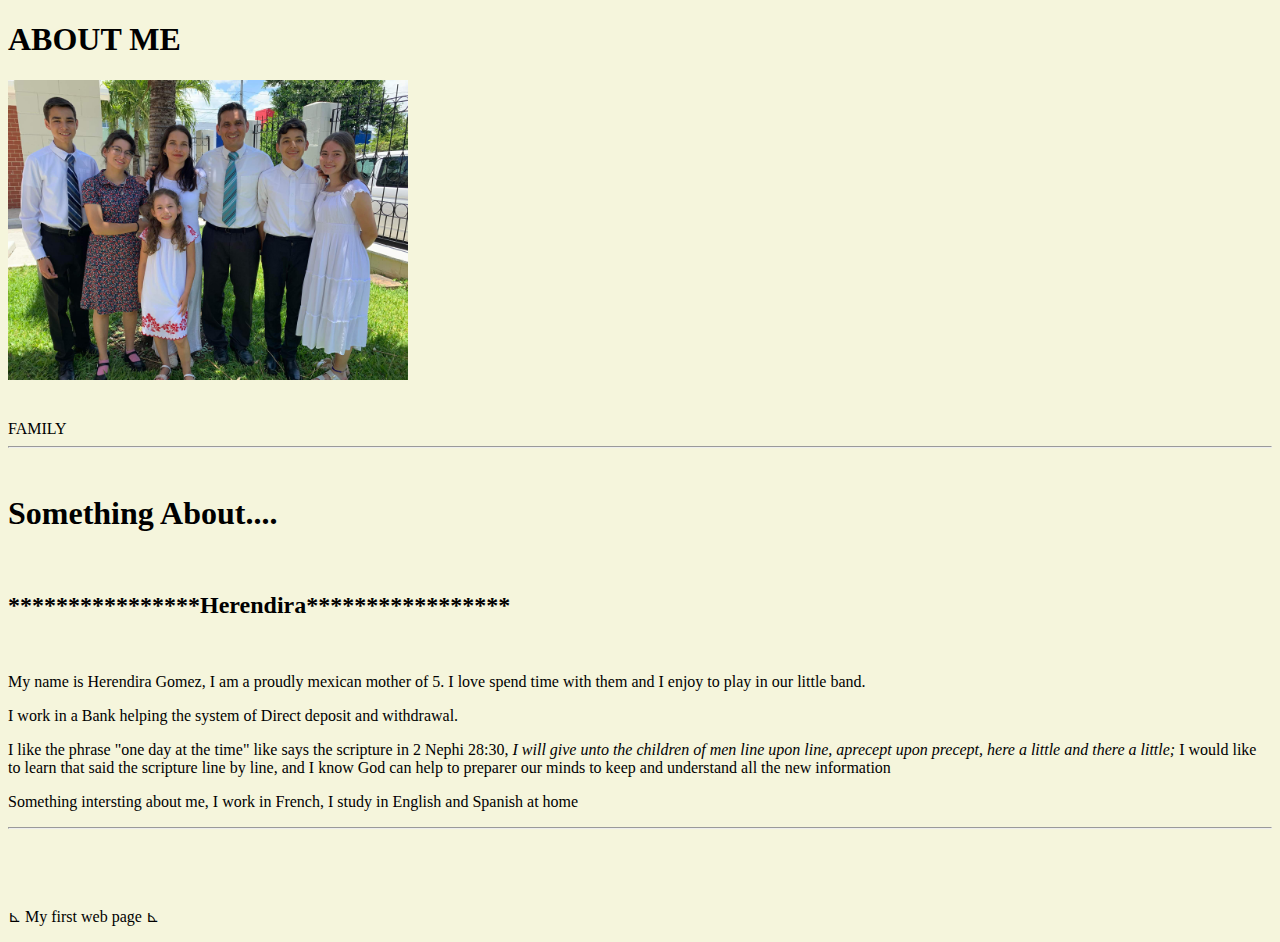
<file: aboutme/index.html>
<!DOCTYPE html>
<html lang="en">



    <head>
        <title>About Me</title>
        <h1>ABOUT ME</h1>
    </head>

    <main>
        <img 
        src="images/family1.jpeg" width="400" height="300"alt=FAMILY
        />
    </main>

    <br/><br/>

    <h> FAMILY</h>
    <hr/>
    <br/>
    

    <body bgcolor="beige">
      <h1> Something About....</h1>
      <br/>
      <h2> ****************Herendira*****************</h2>
    

      <br/>
      <p> My name is Herendira Gomez, I am a proudly mexican mother of 5. I love spend time with them and I enjoy to play in our little band. </p>
      <p> I work in a Bank helping the system of Direct deposit and withdrawal.</p>
      <p> I like the phrase "one day at the time" like says the scripture in 2 Nephi 28:30, <i>I will give unto the children of men line upon line, 
          aprecept upon precept, here a little and there a little; </i> I would like to learn that said the scripture line by line, and I know God 
          can help to preparer our minds to keep and understand all the new information</p>
      <p> Something intersting about me, I work in French, I study in English and Spanish at home</p>
      
    </body>
    <hr/>
    <br/>
    <br/>
    <br/>

   <footer>
    <p> &#8894; My first web page &#8894;</p>
   </footer>

</html>
</file>
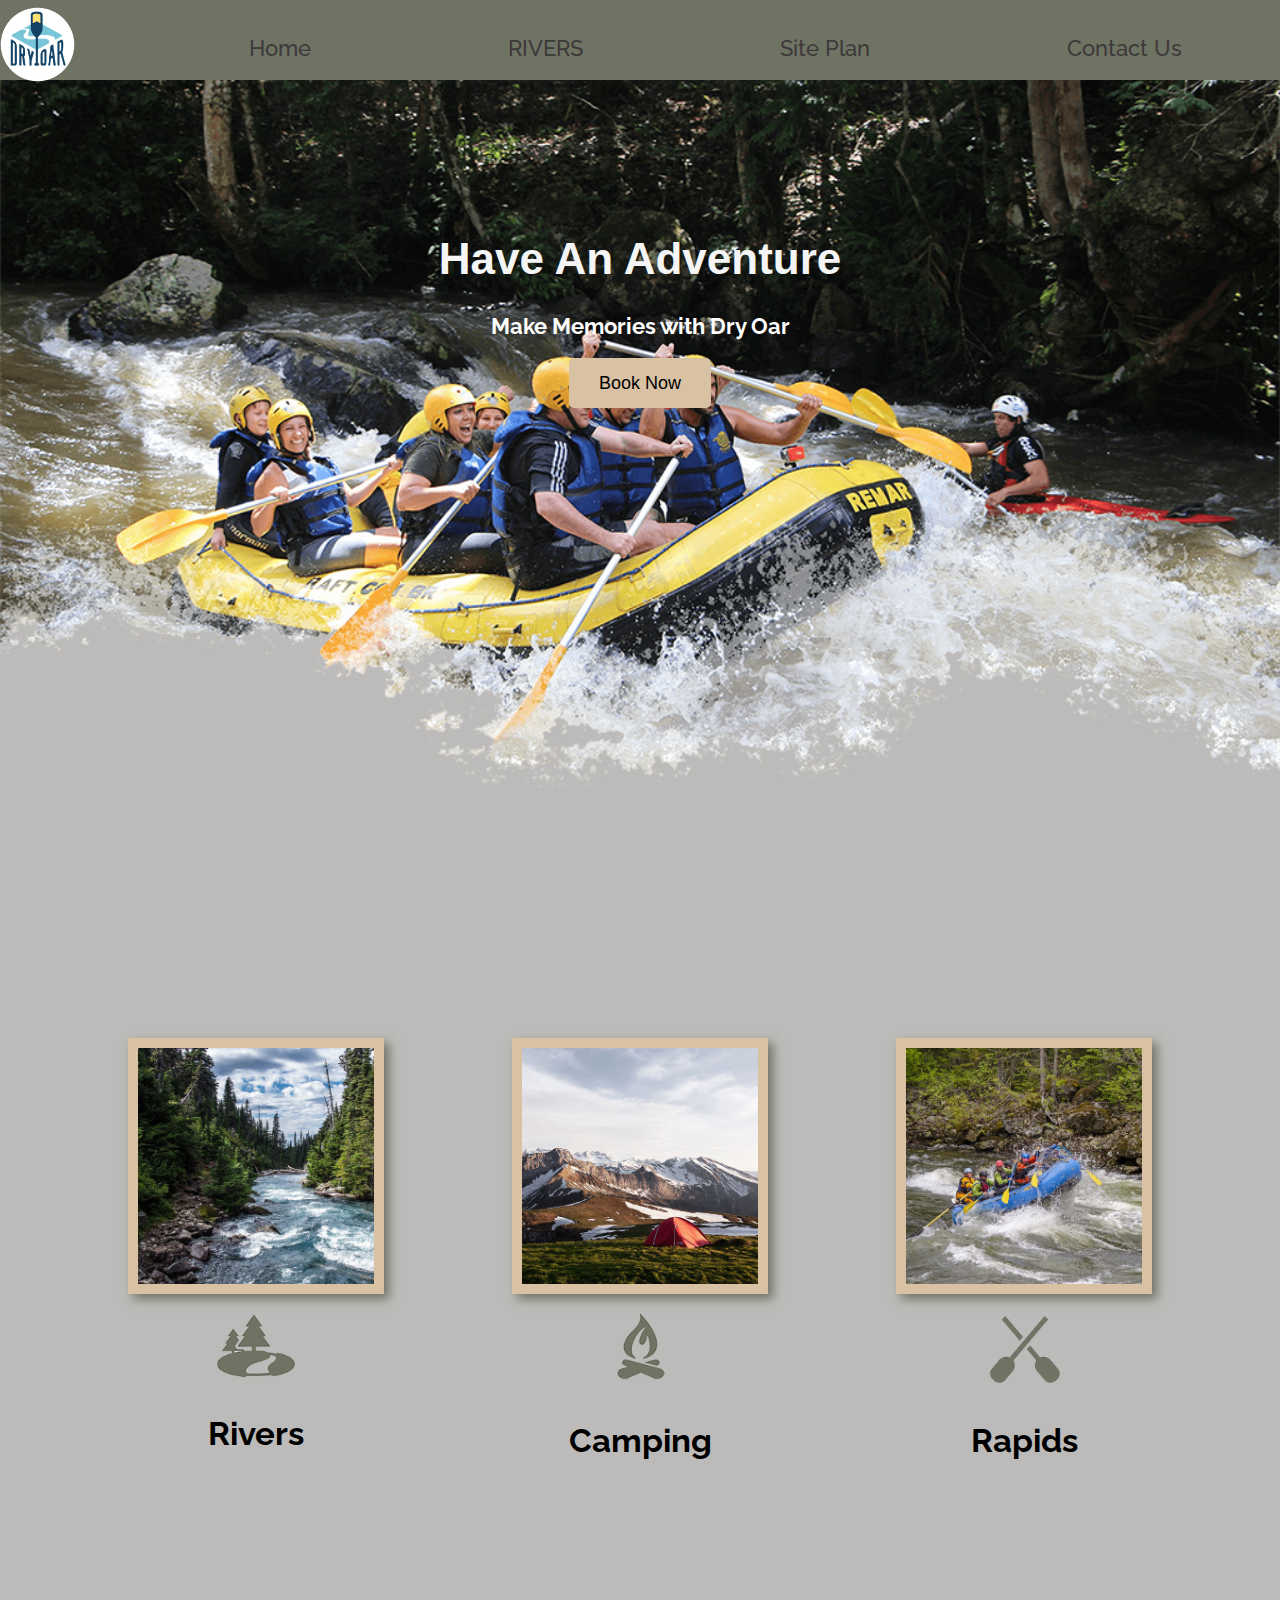
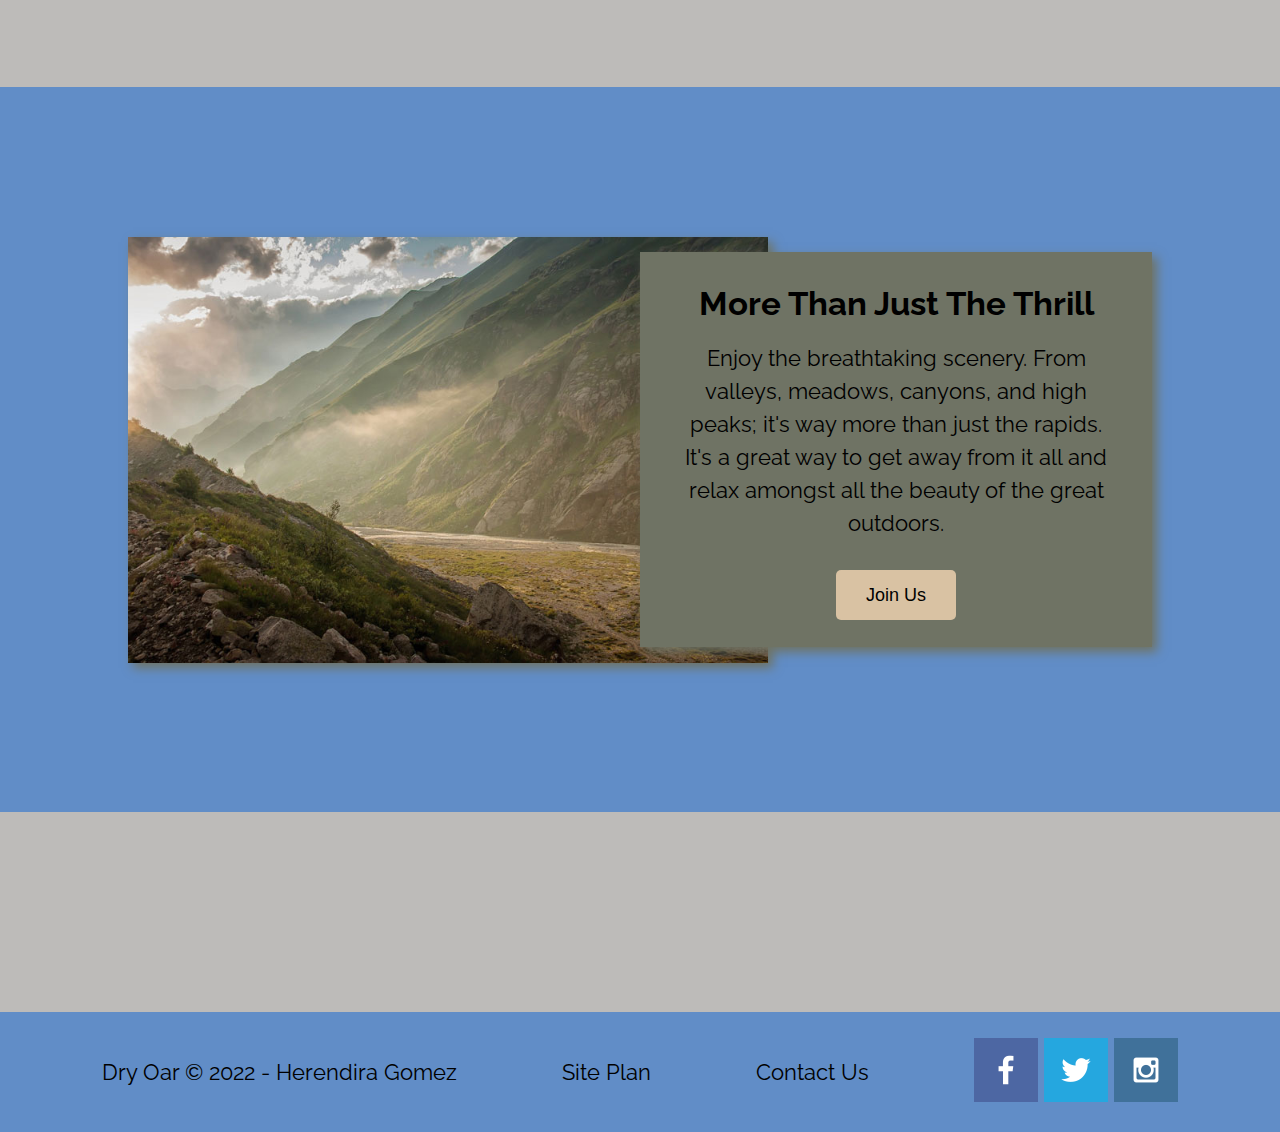
<file: wwr/index.html>
<!DOCTYPE html>
<html lang="en">
<head>
    <meta charset="UTF-8">
    <meta http-equiv="X-UA-Compatible" content="IE=edge">
    <meta name="viewport" content="width=device-width, initial-scale=1.0">
    <title>"Whitewater Rafting Vacations | Dry Oar Boating | Home"</title>
    <link rel="stylesheet" href="style.css">
</head>

  <body>
    
    <div id="content">
    <header>
      <a id="logo_link" href="index.html"><br><br>
        <img class="logo" src="images/logo.png" alt="Dry Oar Logo"><br><br>
        </a>
      <nav>
        <a href="index.html" target="_blank">Home</a>
        <a href="page2.html" target="_blank">RIVERS</a>
        <a href="site-plan-rafting.html" target="_blank">Site Plan</a>
        <a href="contactus.html" target="blank">Contact Us</a>
       </nav>
    </header>
        <div id="hero">
         <div id="hero-box">
            <img id="hero-img" src="images/hero.png" alt="People enjoing white water rafting">
            </div>
         <section id="hero-msg">
            <h1 class="home-title">Have An Adventure</h1>
            <h4>Make Memories with Dry Oar </h4>
            <div class='button-box'>
              <a class='book' href="rates.html">Book Now</a>
            </div>
          </section>
    </div>
    <main class="home-grid">
        <section class="rivers-card">
            <img class="card-img" src="images/rivers.jpg" alt="river in forest">
            <img class="icon" src="images/river_icon.png" alt="river icon">
            <h2>Rivers</h2>
        </section>
        <section class="camping-card">
            <img class="card-img" src="images/camping.jpg" alt="tent in mountains">
            <img class="icon" src="images/fire_icon.png" alt="fire icon">
            <h2>Camping</h2>
        </section>
        <section class="rapids-card">
            <img class="card-img" src="images/rapids.jpg" alt="rafting boat">
            <img class="icon" src="images/oars.png" alt="oars icon">
            <h2>Rapids</h2>
        </section>
        <div id="background"></div> 
        <img class="mountains" src="images/mountains.jpg" alt="Misty mountains">
        <section class="msg">
           <h2>More Than Just The Thrill</h2>
           <p>Enjoy the breathtaking scenery. From valleys, meadows, canyons, and high peaks; it's way more than just the rapids. It's a great way to get away from it all and relax amongst all the beauty of the great outdoors. </p>
           <a class='join' href="rivers.html" target="_blank">Join Us</a>
        </section>

    </main>
    
           
        
            <footer>
                <p>Dry Oar &copy; 2022 - Herendira Gomez</p>
                <p><a href="site-plan-rafting.html" target="_blank">Site Plan</a></p>
                <p><a href="contactus.html" target="_blank">Contact Us</a></p>
                <div class="social">
                    <a href="https://facebook.com" target="_blank">
                        <img src="images/facebook.png" alt="fb icon">
                    </a>
                    <a href="https://twitter.com" target="_blank">
                        <img src="images/twitter.png" alt="twitter icon">
                    </a>
                    <a href="https://instagram.com" target="_blank">
                        <img src="images/instagram.png" alt="instagram icon">
                    </a>
                </div>
            </footer>
    </div>  
</body>

    
   
    

</html>
</file>
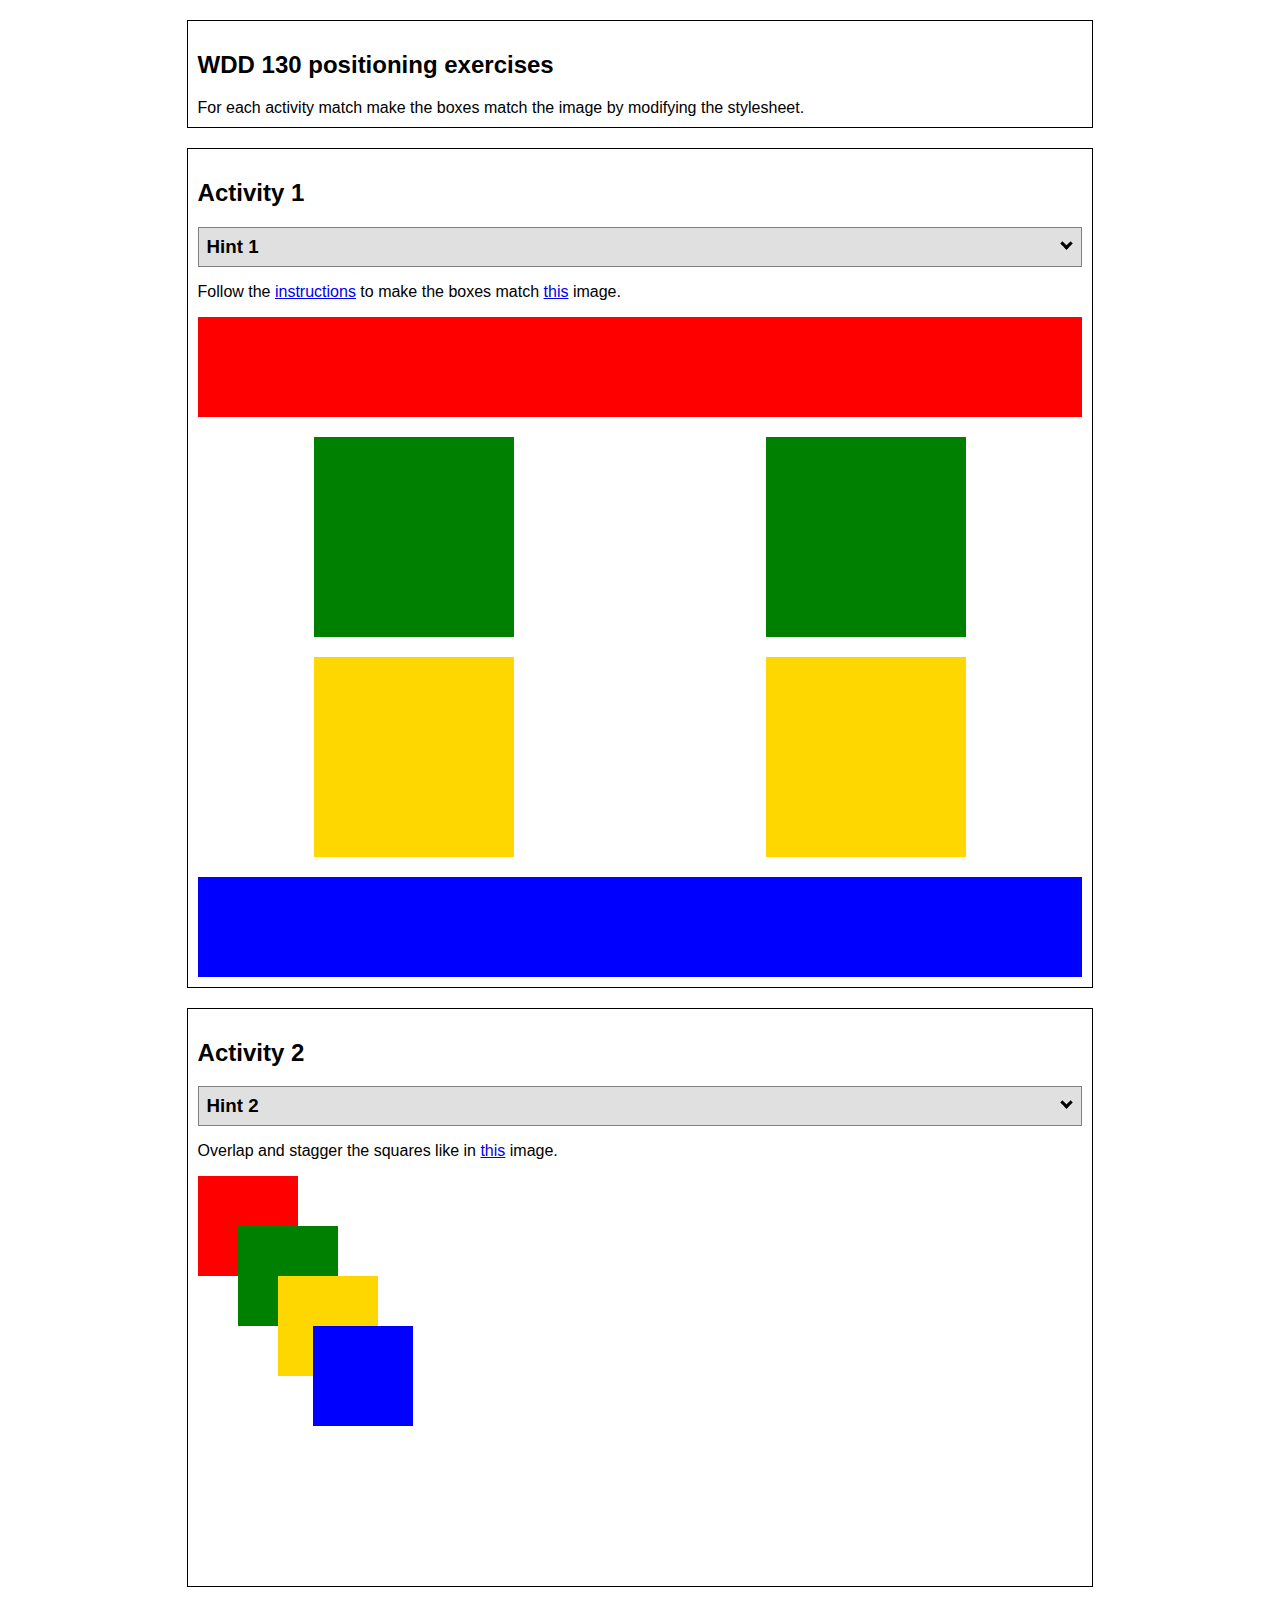
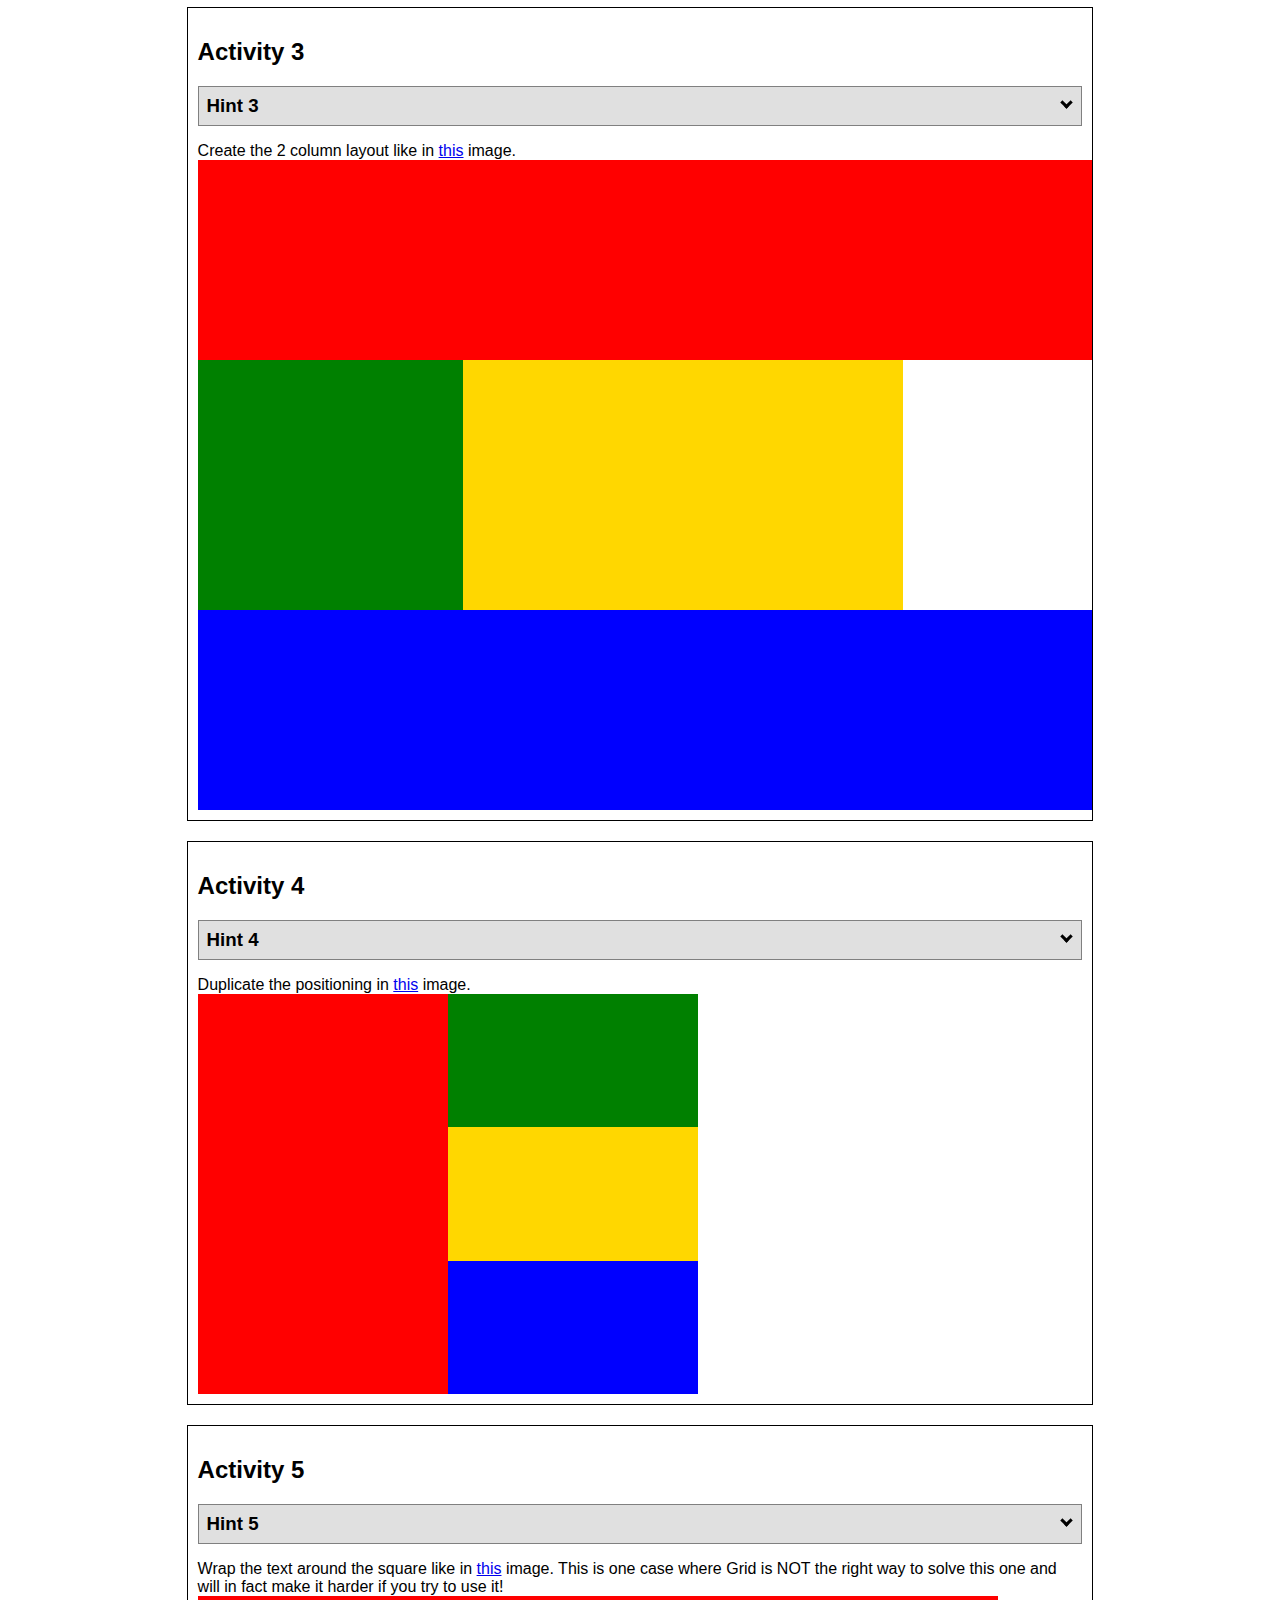
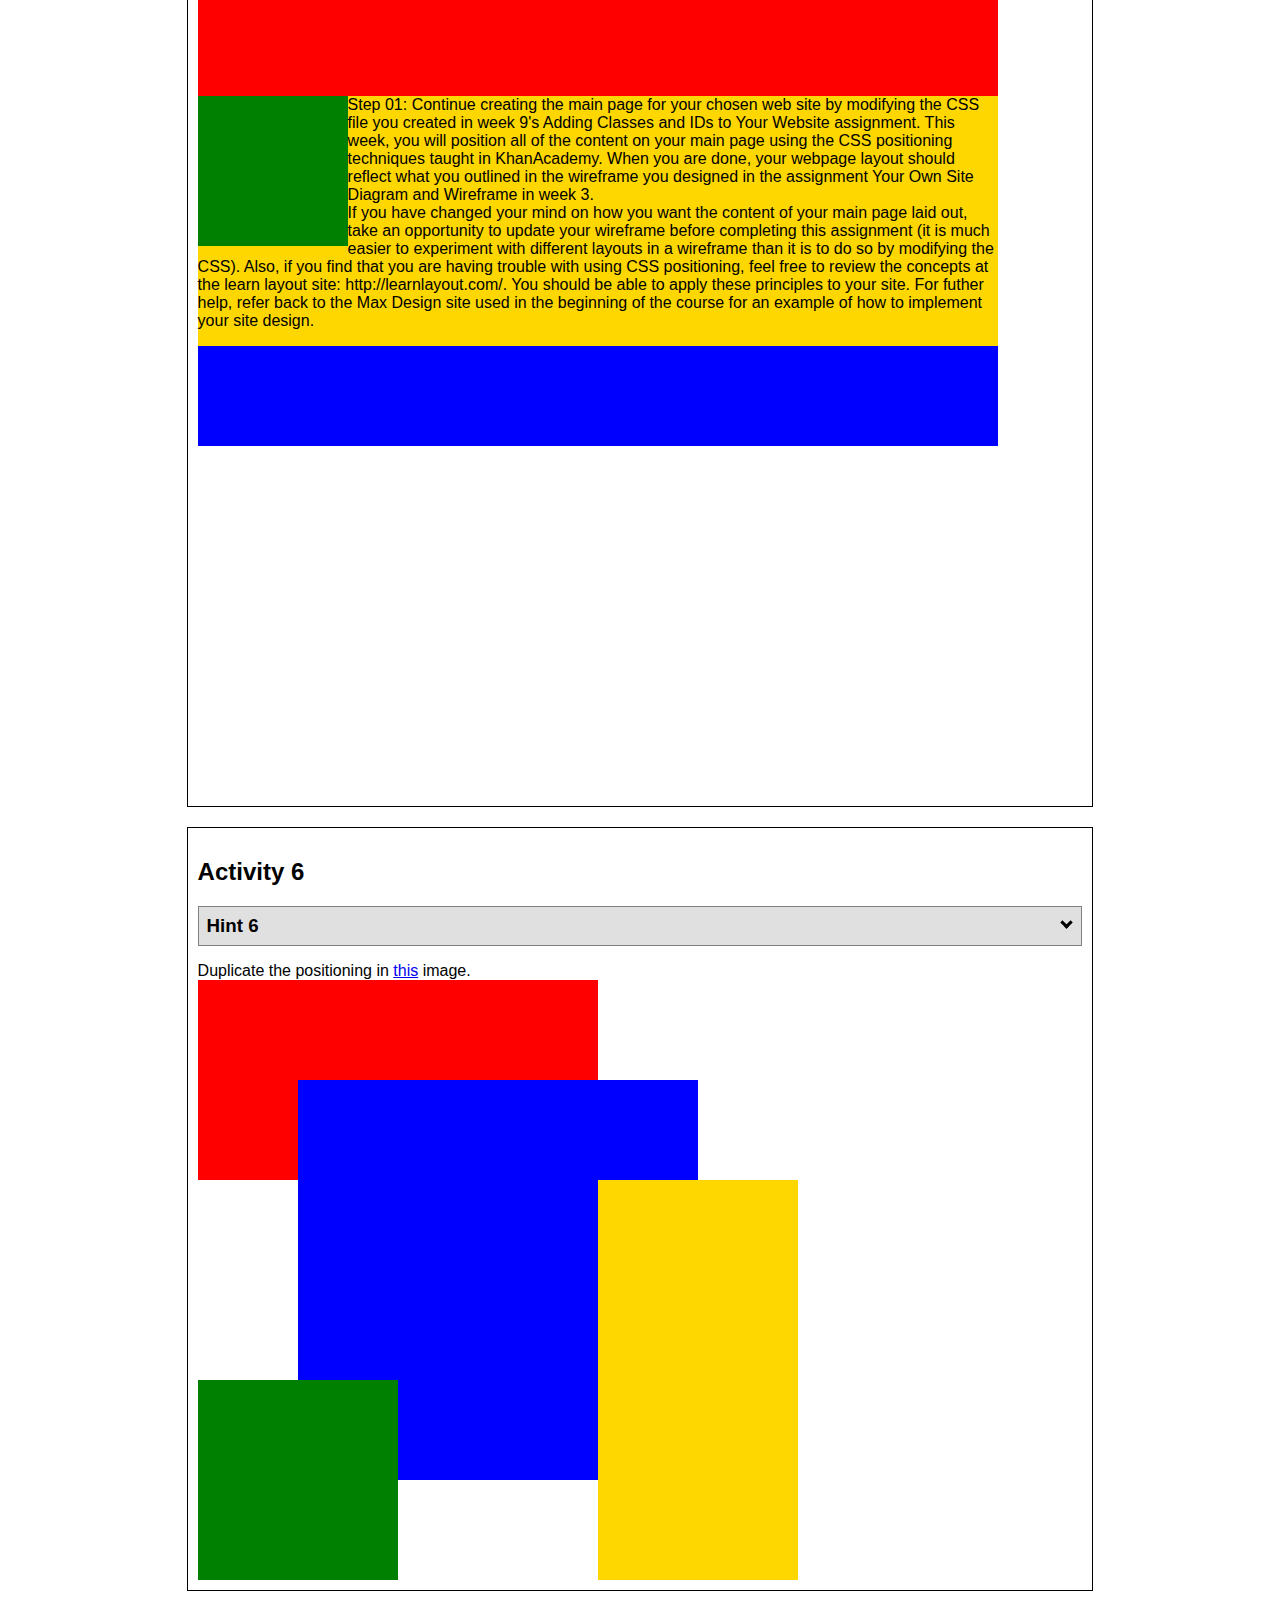
<file: positioning.html>
<!DOCTYPE html>
<html lang="en">
<head>
    <!-- HTML - Name: positioning.html -->
    <meta charset="UTF-8">
    <meta http-equiv="X-UA-Compatible" content="IE=edge">
    <meta name="viewport" content="width=device-width, initial-scale=1.0">
    <title>Position</title>
    <link rel="stylesheet" href="positionstyle.css">
    </head>
    <body>
    <div class="activity">
        <h2>WDD 130 positioning exercises</h2>
        For each activity match make the boxes match the image by modifying the stylesheet.</div>
    <div class="activity">
        <h2>Activity 1</h2>
        <section class="hint"><input type="checkbox" ><i></i> <h3>Hint 1</h3><div><p>Check out the <a href="https://byui-wdd.github.io/wdd130/activities/css-positioning.html" target="_blank">activity instructions</a> in Ilearn!</p></div></section>
        <p>Follow the <a href="https://byui-wdd.github.io/wdd130/activities/css-positioning.html" target="_blank">instructions</a> to make the boxes match  <a href="https://byui-wdd.github.io/wdd130/images/example1.png" target="_blank">this</a> image.</p>
        <div class="content1" >
        <div class="red1" ></div>
        <div class="green1" ></div>
        <div class="green1" ></div>
        <div class="yellow1"></div>
        <div class="yellow1"></div>
        <div class="blue1"></div>
        </div>
    </div>
    <div class="activity">
        <h2>Activity 2</h2>
        <section class="hint"><input type="checkbox" > <h3>Hint 2</h3><i></i><div><p>Remember that the best way to shift elements around slightly on the page is with Margins.  You could also use Grid.  Either would work for this. If you choose margin remember that you can use a <em>negative</em> margin. (ie margin-top: -20px;)</p><h4>Properties used:</h4><ul><li>margin-top, margin-left</li><li>...or...</li><li>grid-template-columns: 50px 50px 50px 50px 50px</li></ul></div></section>
        <p>Overlap and stagger the squares like in <a href="https://byui-wdd.github.io/wdd130/images/example2.png" target="_blank">this</a> image.</p>
        <div class="content2" >
        <div class="red2" ></div>
        <div class="green2" ></div>
        <div class="yellow2"></div>
        <div class="blue2"></div>
        </div>
    </div>
    <div class="activity">
        <h2>Activity 3</h2>
        <section class="hint"><input type="checkbox" > <h3>Hint 3</h3><i></i><div><p>This one is going to be best solved with CSS Grid. Remember to make the boxes the right width first...then start moving them around. </p><h4>Properties used:</h4><ul><li>display:grid;</li><li>grid-template-columns:</li><li>grid-column-gap:</li>
        <li>grid-column:</li>  </ul></div></section>
        Create the 2 column layout like in <a href="https://byui-wdd.github.io/wdd130/images/example3.png" target="_blank">this</a>  image.
        <div class="content3" >
        <div class="red3" ></div>
        <div class="green3" ></div>
        <div class="yellow3"></div>
        <div class="blue3"></div>
        </div>
    </div>
    <div class="activity">
        <h2>Activity 4</h2>
        <section class="hint"><input type="checkbox" > <h3>Hint 4</h3><i></i><div><p>For the others we have been primarily concerned with width. For this one you will need to adjust height as well. </p><h4>Properties used:</h4><ul><li>display:grid;</li><li>grid-template-columns:</li><li>grid-row:</li></ul></div></section>
        Duplicate the positioning in <a href="https://byui-wdd.github.io/wdd130/images/example4.png" target="_blank">this</a> image. 
        <div class="content4" >
        <div class="red4" ></div>
        <div class="green4" ></div>
        <div class="yellow4"></div>
        <div class="blue4"></div>
        </div>
    </div>

    <div class="activity">
        <h2>Activity 5</h2>
        <section class="hint"><input type="checkbox" > <h3>Hint 5</h3><i></i><div><p>Grid is <strong>not</strong> the right way to do this.  In fact there is only one way to really do that...and that is with float. Remember that we float the thing we want the text to wrap around.  Also remember to start by making all the shapes the right size and shape.</p><h4>Properties used:</h4><ul><li>float: left;</li></ul></div></section>
        Wrap the text around the square like in <a href="https://byui-wdd.github.io/wdd130/images/example5.png" target="_blank">this</a> image. This is one case where Grid is NOT the right way to solve this one and will in fact make it harder if you try to use it!
        <div class="content5" >
        <div class="red5" ></div>
        <div class="green5" ></div>
        <div class="yellow5">Step 01: Continue creating the main page for your chosen web site by modifying the CSS file you created in week 9's Adding Classes and IDs to Your Website assignment. This week, you will position all of the content on your main page using the CSS positioning techniques taught in KhanAcademy. When you are done, your webpage layout should reflect what you outlined in the wireframe you designed in the assignment Your Own Site Diagram and Wireframe in week 3. <br />
            If you have changed your mind on how you want the content of your main page laid out, take an opportunity to update your wireframe before completing this assignment (it is much easier to experiment with different layouts in a wireframe than it is to do so by modifying the CSS). Also, if you find that you are having trouble with using CSS positioning, feel free to review the concepts at the learn layout site: http://learnlayout.com/. You should be able to apply these principles to your site. For futher help, refer back to the Max Design site used in the beginning of the course for an example of how to implement your site design.</div>
        <div class="blue5"></div>
        </div>
    </div>
    <div class="activity">
        <h2>Activity 6</h2>
        <section class="hint"><input type="checkbox" > <h3>Hint 6</h3><i></i><div><p>This one is all about visualizing the grid behind the layout. If you are having a hard time doing that first: all the sizes are even multiples of 100, and second here is another example with the lines drawn: <a href="https://byui-wdd.github.io/wdd130/images/example6-hint.png" target="_blank">example 6 with lines</a>. For this one you will find it easiest if you use px for the column width. You can also use <kbd>z-index</kbd> to control the element layering.    </p><h4>Properties used:</h4><ul><li>display:grid;</li><li>grid-template-columns:</li><li>grid-column:</li><li>grid-row:</li><li><a href="https://www.w3schools.com/cssref/pr_pos_z-index.asp" target="_blank">z-index:</a></li></ul></div></section>
        Duplicate the positioning in <a href="https://byui-wdd.github.io/wdd130/images/example6.png" target="_blank">this</a> image.
        <div class="content6" >
        <div class="red6" ></div>
        <div class="green6" ></div>
        <div class="yellow6"></div>
        <div class="blue6"></div>
        </div>
    </div>
    </body>
</html>
</file>
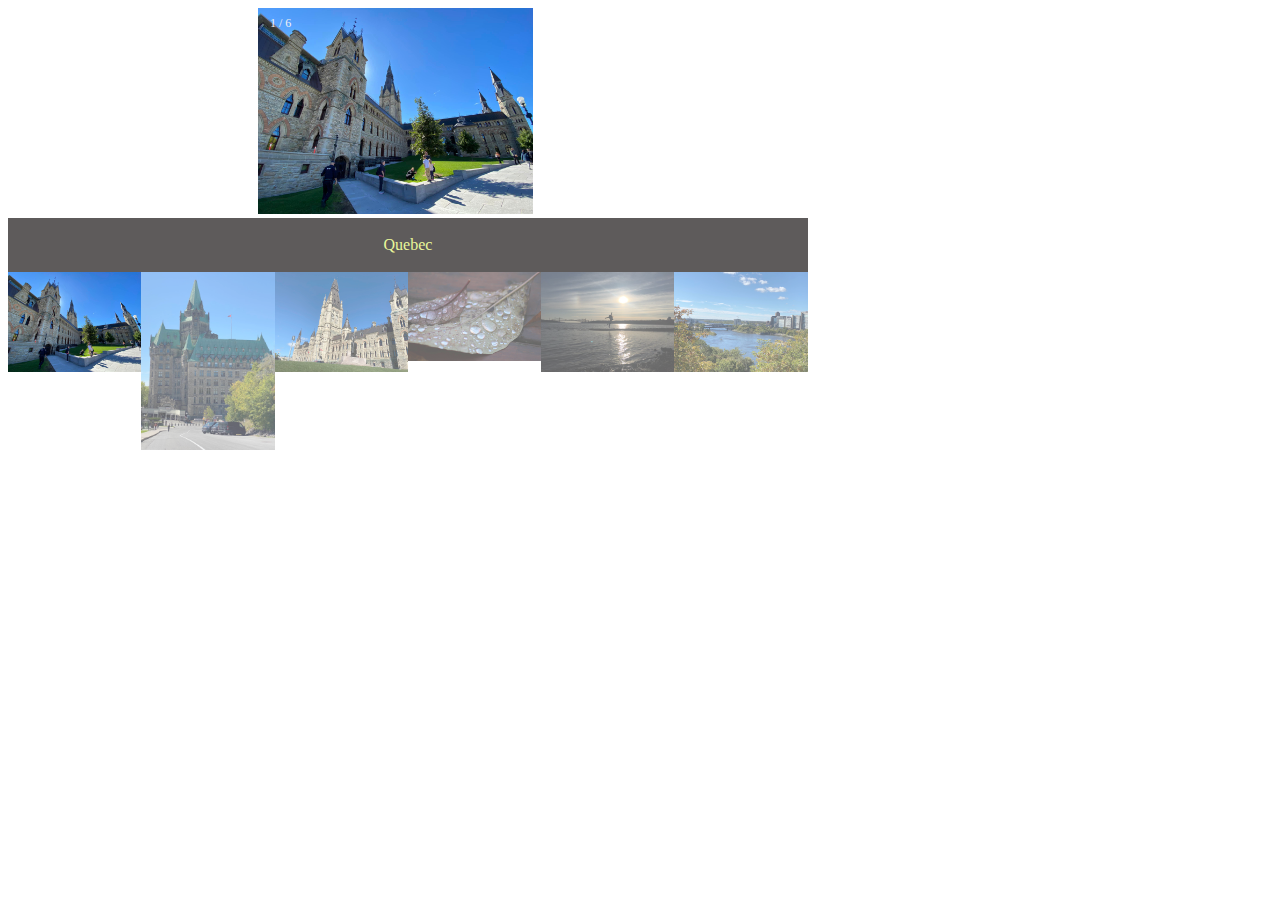
<file: mine/fotogalery.html>
<!DOCTYPE html>
<html lang="en">
<head>
    <meta charset="UTF-8">
    <meta http-equiv="X-UA-Compatible" content="IE=edge">
    <meta name="viewport" content="width=device-width, initial-scale=1.0">
    <title>fotogalery.html</title>
    <link rel="stylesheet" href="fotogalery.css">
</head>


<body>

<!-- Container for the image gallery -->
<div class="container">

    <!-- Full-width images with number text -->
    <div class="mySlides">
      <div class="numbertext">1 / 6</div>
        <img src="img/castillo.jpg" style="width:50%">
    </div>
  
    <div class="mySlides">
      <div class="numbertext">2 / 6</div>
        <img src="img/chato.jpg" style="width:50%">
    </div>
  
    <div class="mySlides">
      <div class="numbertext">3 / 6</div>
        <img src="img/castillo2.jpg" style="width:50%">
    </div>
  
    <div class="mySlides">
      <div class="numbertext">4 / 6</div>
        <img src="img/hojasgotas.jpg" style="width:50%">
    </div>
  
    <div class="mySlides">
      <div class="numbertext">5 / 6</div>
        <img src="img/lago.jpg" style="width:50%">
    </div>
  
    <div class="mySlides">
      <div class="numbertext">6 / 6</div>
        <img src="img/otawa.jpg" style="width:50%">
    </div>
  
    <!-- Next and previous buttons -->
    <a class="prev" onclick="plusSlides(-1)">&#10094;</a>
    <a class="next" onclick="plusSlides(1)">&#10095;</a>
  
    <!-- Image text -->
    <div class="caption-container">
      <p id="caption"></p>
    </div>
  
    <!-- Thumbnail images -->
    <div class="row">
      <div class="column">
        <img class="demo cursor" src="img/castillo.jpg" style="width:100%" onclick="currentSlide(1)" alt="Quebec">
      </div>
      <div class="column">
        <img class="demo cursor" src="img/chato.jpg" style="width:100%" onclick="currentSlide(2)" alt="Chateau">
      </div>
      <div class="column">
        <img class="demo cursor" src="img/castillo2.jpg" style="width:100%" onclick="currentSlide(3)" alt="Batiment">
      </div>
      <div class="column">
        <img class="demo cursor" src="img/hojasgotas.jpg" style="width:100%" onclick="currentSlide(4)" alt="Fall">
      </div>
      <div class="column">
        <img class="demo cursor" src="img/lago.jpg" style="width:100%" onclick="currentSlide(5)" alt="Levis">
      </div>
      <div class="column">
        <img class="demo cursor" src="img/otawa.jpg" style="width:100%" onclick="currentSlide(6)" alt="Otawa">
      </div>
    </div>
  </div>

  <script>
    let slideIndex = 1;
showSlides(slideIndex);

// Next/previous controls
function plusSlides(n) {
  showSlides(slideIndex += n);
}

// Thumbnail image controls
function currentSlide(n) {
  showSlides(slideIndex = n);
}

function showSlides(n) {
  let i;
  let slides = document.getElementsByClassName("mySlides");
  let dots = document.getElementsByClassName("demo");
  let captionText = document.getElementById("caption");
  if (n > slides.length) {slideIndex = 1}
  if (n < 1) {slideIndex = slides.length}
  for (i = 0; i < slides.length; i++) {
    slides[i].style.display = "none";
  }
  for (i = 0; i < dots.length; i++) {
    dots[i].className = dots[i].className.replace(" active", "");
  }
  slides[slideIndex-1].style.display = "block";
  dots[slideIndex-1].className += " active";
  captionText.innerHTML = dots[slideIndex-1].alt;
}
  </script>
  </body>
  </html>
</file>
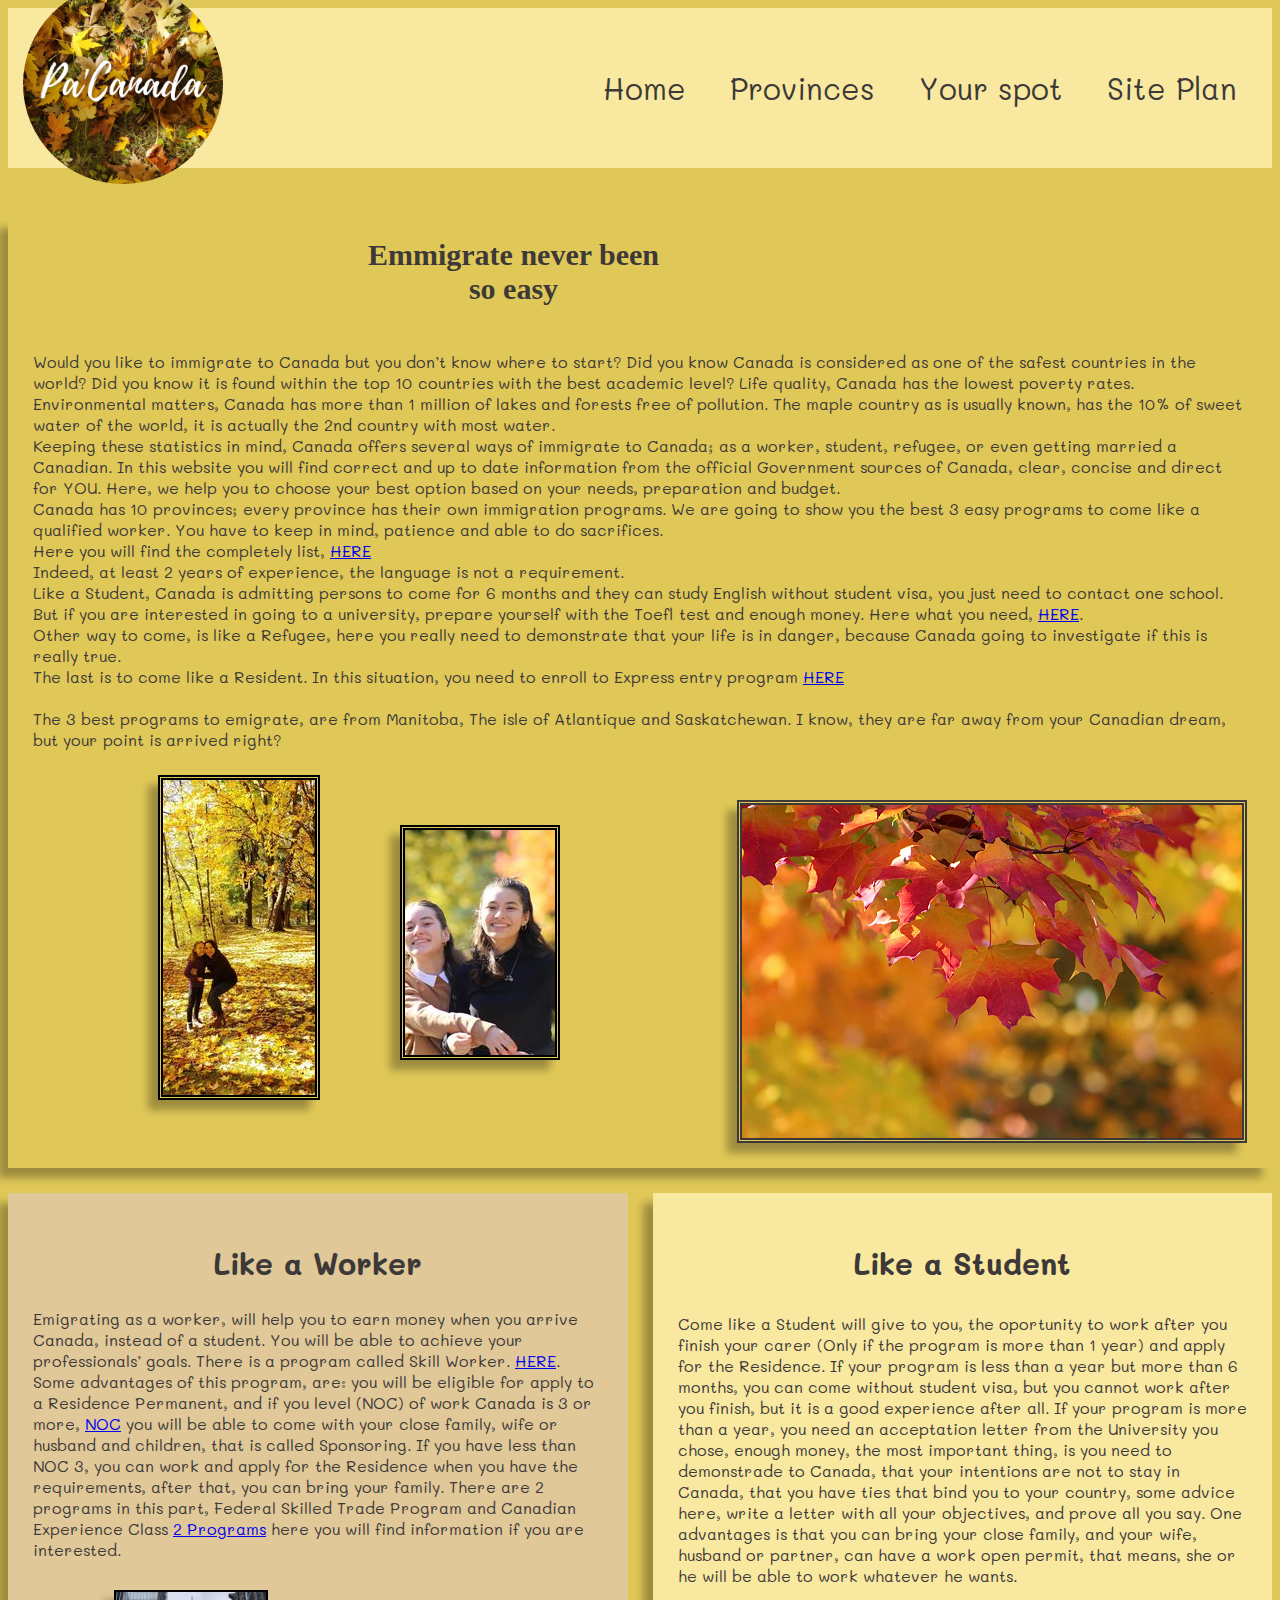
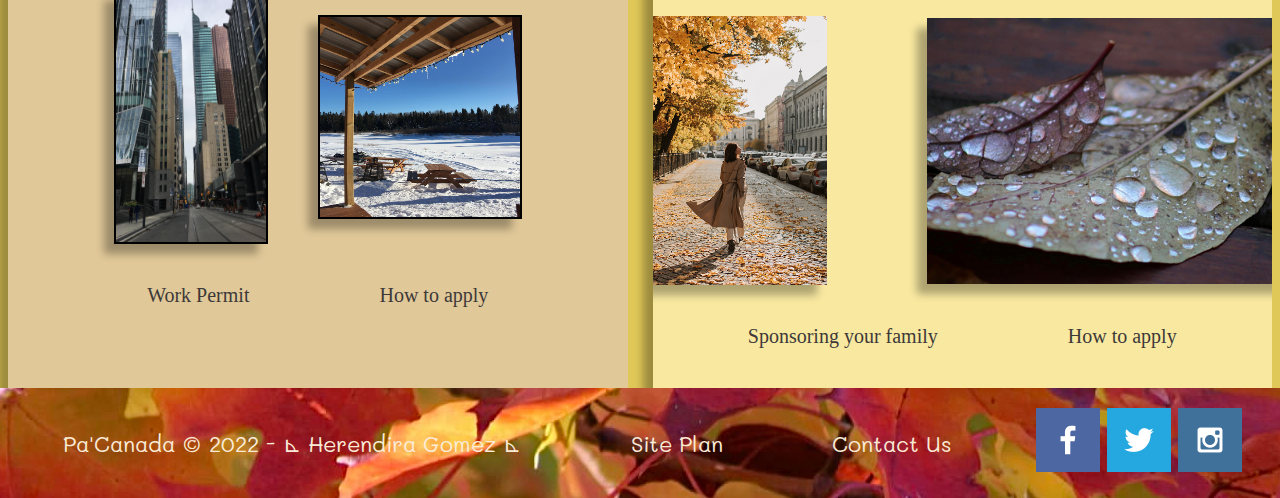
<file: mine/pacanada.html>
<!DOCTYPE html>
<html lang="en">
<head>
    <meta charset="UTF-8">
    <meta http-equiv="X-UA-Compatible" content="IE=edge">
    <meta name="viewport" content="width=device-width, initial-scale=1.0">
    <title>Pa'Canada</title>
    <link rel="stylesheet" href="pacana.css">
</head>

<body>
    <div class="header">
        <a id="logo" href="pacanada.html"><br>
            
            <img class="logo" src="img/Pa'Canada (4).png" alt="Pa Canada Logo"><br><br>
            </a>
          <nav>
            <a href="pacanada.html" target="_blank">Home</a>
            <a href="provinces.html" target="_blank">Provinces</a>
            <a href="yourspot.html" target="_blank">Your spot</a>
            <a href="site-plan.html" target="blank">Site Plan</a>
           </nav>
    </div>
    <div id="bodycuadro">

        <div id="main1">
           <h1>Emmigrate never been so easy</h1>
          <p>Would you like to immigrate to Canada but you don’t 
            know where to start? Did you know Canada is considered as 
            one of the safest countries in the world? Did you know it is found within 
            the top 10 countries with the best academic level? Life quality, Canada has 
            the lowest poverty rates. Environmental matters, Canada has more than 1 million 
            of lakes and forests free of pollution. The maple country as is usually known, has 
            the 10% of sweet water of the world, it is actually the 2nd country with most water.<br> 
            Keeping these statistics in mind, Canada offers several ways of immigrate to Canada; 
            as a worker, student, refugee, or even getting married a Canadian. In this website you 
            will find correct and up to date information from the official Government sources of 
            Canada, clear, concise and direct for YOU. Here, we help you to choose your best option 
            based on your needs, preparation and budget.   
            <br> Canada has 10 provinces; every province has their own immigration programs. We are going 
            to show you the best 3 easy programs to come like a qualified worker. You have to keep in mind, patience and able to do sacrifices.
            <br> Here you will find the completely list, <a href="https://www.canada.ca/en.html" target="_blank">HERE</a><br> Indeed,
            at least 2 years of experience, the language is not a requirement. <br>Like a Student, Canada is admitting persons
            to come for 6 months and they can study English without student visa, you just need to contact one school. But if 
            you are interested in going to a university, prepare yourself with the Toefl test and enough money. Here what you need,
            <a href="https://www.canada.ca/en/immigration-refugees-citizenship/services/study-canada/study-permit.html"target="_blank">HERE</a>. <br> Other way to come, is like a Refugee, 
            here you really need to demonstrate that your life is in danger, because Canada going to investigate if this is really true. <br> The last is to come
            like a Resident. In this situation, you need to enroll to Express entry program <a href= "https://www.canada.ca/en/immigration-refugees-citizenship/services/immigrate-canada/express-entry.html"target="_blank">HERE</a> <br><br>The 3 best programs to emigrate, are from Manitoba, The isle of Atlantique and Saskatchewan. I know, they are far away from your Canadian dream, but your point is arrived right?


           </p>
        
          <img class="girls2"src="img/girls2.jpg">
          <img class="hoja"src="img/hoja22.png">
          <img class="girl"src="img/girl.jpg">
         

        </div>
        <div id="subcontainer">
         <div id="main2">
         
            <h2>Like a Worker</h2>
            <p> Emigrating as a worker, will help you to earn money when you arrive Canada, instead of a student.
              You will be able to achieve your professionals’ goals. There is a program called Skill Worker. 
              <a href=" https://www.canada.ca/en/immigration-refugees-citizenship/services/immigrate-canada/express-entry/eligibility/federal-skilled-workers.html "target="_blank">HERE</a>.
              Some advantages of this program, are: you will be eligible for apply to a Residence Permanent, and if you level (NOC) of work Canada is 3 or more,
              <a href="https://www.canada.ca/en/immigration-refugees-citizenship/services/immigrate-canada/express-entry/eligibility/find-national-occupation-code.html"target="_blank">NOC</a> you will be able to
              come with your close family, wife or husband and children, that is called Sponsoring. If you have less than NOC 3, you can work and apply for the Residence when you have 
              the requirements, after that, you can bring your family. There are 2 programs in this part, Federal Skilled Trade Program and Canadian Experience Class
              <a href="https://www.canada.ca/en/immigration-refugees-citizenship/services/immigrate-canada/express-entry/eligibility.html"target="_blank"> 2 Programs</a> here you will find
               information if you are interested.


            </p>
          
          <div class="imagescontainer">
            <img class="toronto"src="img/toronto2.jpg">
            <img class="nieve"src="img/nieve2.jpg">
         </div>
        
         <div class="linkcontainer">
            <a href="https://www.canada.ca/en/immigration-refugees-citizenship/services/work-canada/permit.html"target="_blank">Work Permit</a>  
            <a href="https://www.canada.ca/en/immigration-refugees-citizenship/services/work-canada/permit/temporary/apply.html"target="_blank">How to apply</a>  
           </div>
        </div>
        <div id="main3">
            <h3>Like a Student</h3>
           <p>Come like a Student will give to you, the oportunity to work after you finish your carer (Only if the program is more than 1 year)
            and apply for the Residence. If your program is less than a year but more than 6 months, you can come without student visa, but you cannot work after you finish,
            but it is a good experience after all. If your program is more than a year, you need an acceptation letter from the University you chose, enough money, 
            the most important thing, is you need to demonstrade to Canada, that your intentions are not to stay in Canada, that you
            have ties that bind you to your country, some advice here, write a letter with all your objectives, and prove all you say. One advantages
            is that you can bring your close family, and your wife, husband or partner, can have a work open permit, that means, she or he will be able
            to work whatever he wants.</p>
            <div class="imagescontainer">
            <img class="arbol"src="img/foto31.png">
            <img class="hojascafes"src="img/hojasgotas22.png">
            </div>
            <div class="linkcontainer">
            <a href="https://www.cic.gc.ca/english/information/applications/spouse.asp"target="_blank">Sponsoring your family</a>  
            <a href="https://www.cic.gc.ca/ENGLISH/INFORMATION/APPLICATIONS/student.asp"target="_blank">How to apply</a>
            </div>  
        </div>
     </div>
    
    

<footer id="footer">
    
        
        <p>  Pa'Canada &copy; 2022 - &#8894; Herendira Gomez &#8894; </p>
        <p><a href="site-plan.html" target="_blank">Site Plan</a></p>
        <p><a href="../wwr/contactus.html" target="_blank">Contact Us</a></p>
        <div class="social">
          <a href="https://facebook.com" target="_blank">
              <img src="../wwr/images/facebook.png" alt="fb icon">
          </a>
          <a href="https://twitter.com" target="_blank">
              <img src="../wwr/images/twitter.png" alt="twitter icon">
          </a>
          <a href="https://instagram.com" target="_blank">
              <img src="../wwr/images/instagram.png" alt="instagram icon">
          </a>
        </div>
   </footer>
</body>
</html>
</file>
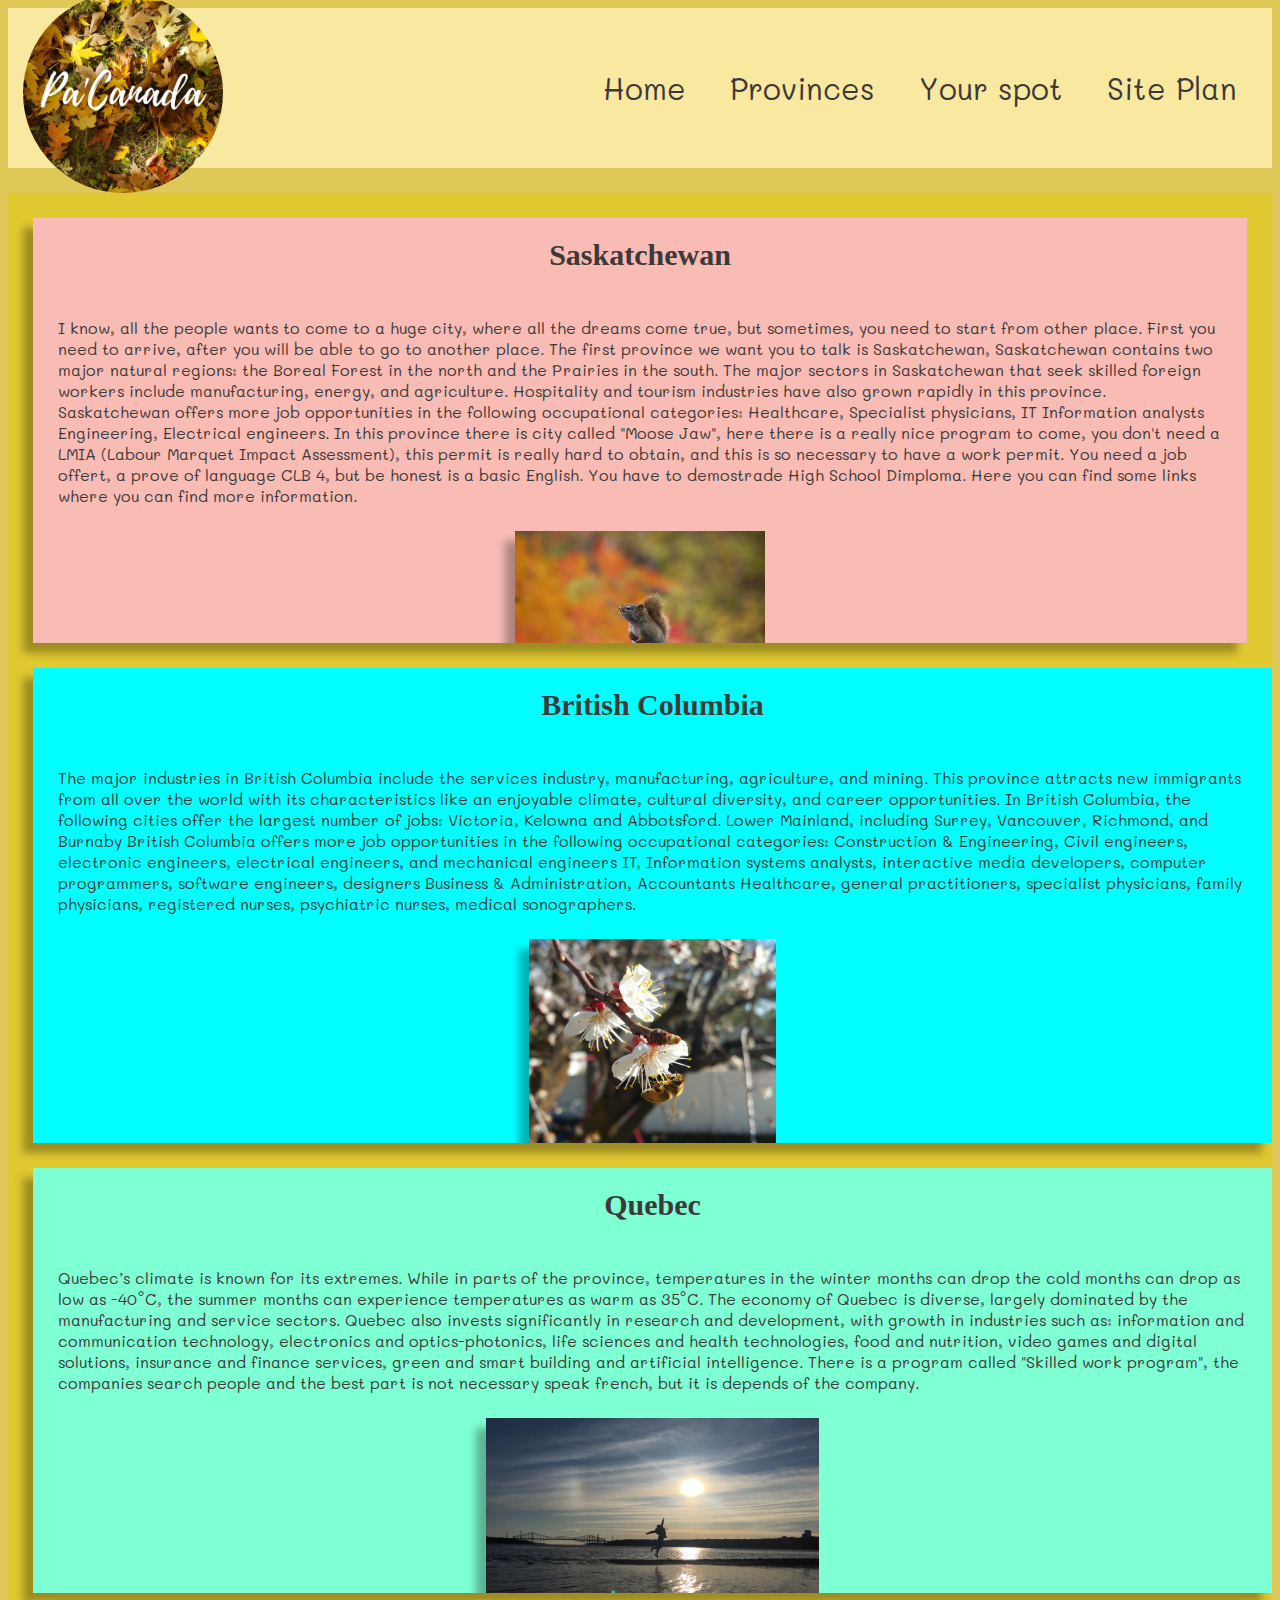
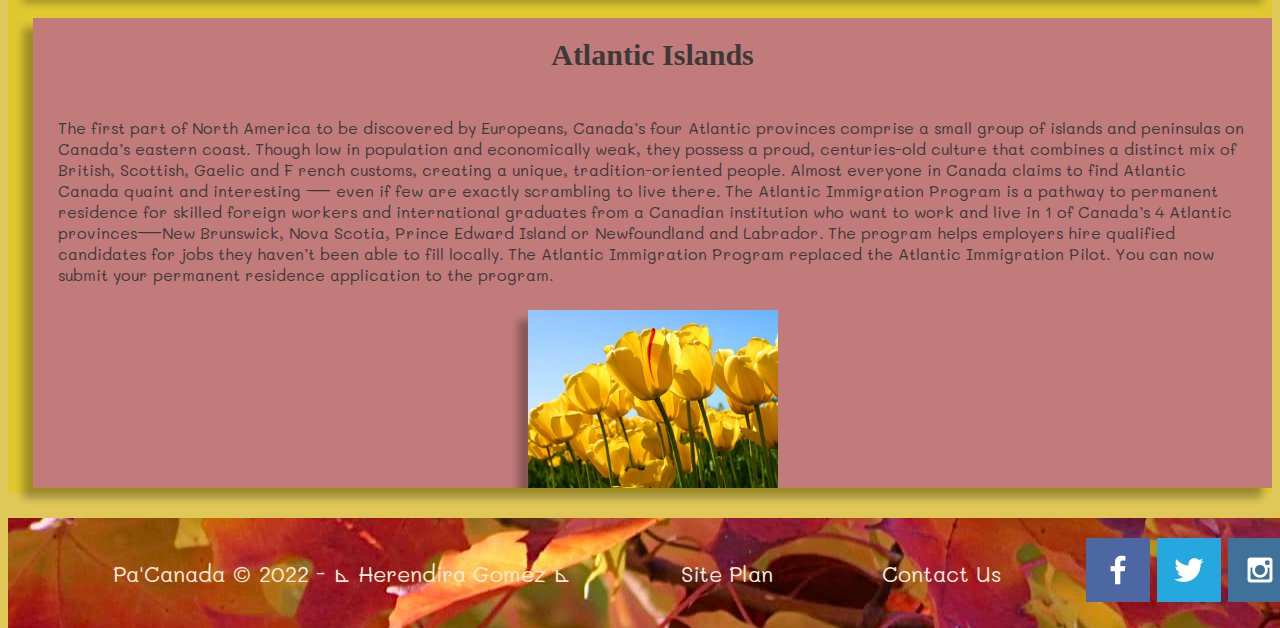
<file: mine/provinces.html>
<!DOCTYPE html>
<html lang="en">
<head>
    <meta charset="UTF-8">
    <meta http-equiv="X-UA-Compatible" content="IE=edge">
    <meta name="viewport" content="width=device-width, initial-scale=1.0">
    <title>Provinces</title>
    <link rel="stylesheet" href="pacana.css">
</head>
<body>
    <div class="header">
        <a id="logo" href="pacanada.html"><br><br>
            <img class="logo" src="img/Pa'Canada (4).png" alt="Pa Canada Logo"><br><br>
            </a>
          <nav>
            <a href="pacanada.html" target="_blank">Home</a>
            <a href="provinces.html" target="_blank">Provinces</a>
            <a href="yourspot.html" target="_blank">Your spot</a>
            <a href="site-plan.html" target="blank">Site Plan</a>
           </nav>
    </div>
    <div id="provin">
        <div id="prov1">

        <h1>Saskatchewan</h1>
        <p>I know, all the people wants to come to a huge city, where all the dreams come true, but sometimes, you need 
        to start from other place. First you need to arrive, after you will be able to go to another place.

        The first province we want you to talk is Saskatchewan, Saskatchewan contains two major natural regions: 
        the Boreal Forest in the north and the Prairies in the south. 
        The major sectors in Saskatchewan that seek skilled foreign workers include manufacturing, energy, and 
        agriculture. Hospitality and tourism industries have also grown rapidly in this province. Saskatchewan offers more job opportunities in 
        the following occupational categories: Healthcare, Specialist physicians, IT  Information analysts
        Engineering, Electrical engineers.
        In this province there is city called "Moose Jaw", here there is a really nice program to come, you don't need
        a LMIA (Labour Marquet Impact Assessment), this permit is really hard to obtain, and this is so necessary to have
        a work permit. You need a job offert,  a prove of language CLB 4, but be honest is a basic English. You have to demostrade 
        High School Dimploma. Here you can find some links where you can find more information.</p>

        <img class="ardilla"src="img/ardilla.jpg">
        <div class="linkcontainer">
        <a href="https://www.saskatchewan.ca/" target="_blank">Saskatchewan</a>

        <a href="https://www.saskatchewan.ca/residents/moving-to-saskatchewan/live-in-saskatchewan/by-immigrating/saskatchewan-immigrant-nominee-program" target="_blank">Imigration Program</a>
       </div>
    
    </div>

        
        <div id="prov2">
            <h1>British Columbia</h1>
            
            <p>The major industries in British Columbia include the services industry, manufacturing, agriculture, and mining. 
            This province attracts new immigrants from all over the world with its characteristics like an enjoyable climate, cultural diversity, and career opportunities.
            In British Columbia, the following cities offer the largest number of jobs: Victoria, Kelowna and Abbotsford.
            Lower Mainland, including Surrey, Vancouver, Richmond, and Burnaby
            British Columbia offers more job opportunities in the following occupational categories:
            
            Construction & Engineering, Civil engineers, electronic engineers, electrical engineers, and mechanical engineers
            IT, Information systems analysts, interactive media developers, computer programmers, software engineers, designers
            Business & Administration, Accountants
            Healthcare, general practitioners, specialist physicians, family physicians, registered nurses, psychiatric nurses, medical sonographers.
            </p>
            <img class="abeja"src="img/abeja.jpg">
            
            <div class="linkcontainer">
                <a href="https://www.immigration.ca/british-columbia-immigration/" target="_blank">British Columbia</a>
            </div>
            </div>
        <div id="prov3">
         <h1>Quebec</h1>

         <p>Quebec’s climate is known for its extremes. While in parts of the province, temperatures in the 
            winter months can drop the cold months can drop as low as -40°C, the summer months can experience temperatures as warm as 35°C.
            The economy of Quebec is diverse, largely dominated by the manufacturing and service sectors. Quebec also invests significantly in research and development, with growth in industries such as:
            information and communication technology, electronics and optics-photonics, life sciences and health technologies, food and nutrition, video games and digital solutions,
            insurance and finance services, green and smart building and artificial intelligence. There is a program called "Skilled work program", the companies search people
            and the best part is not necessary speak french, but it is depends of the company.
         </p>
         <img class="lago"src="img/lago.jpg">

         <div class="linkcontainer">
          <a href="https://www.quebec.ca/en/immigration//" target="_blank">Quebec</a>
         </div>
        </div>
        <div id="prov4">
            <h1>Atlantic Islands</h1>
            <p>
                The first part of North America to be discovered by Europeans, Canada’s four Atlantic provinces comprise a small group of 
                islands and peninsulas on Canada’s eastern coast. Though low in population and economically weak, they 
                possess a proud, centuries-old culture that combines a distinct mix of British, Scottish, Gaelic and F
                rench customs, creating a unique, tradition-oriented people. Almost everyone in Canada claims to find 
                Atlantic Canada quaint and interesting — even if few are exactly scrambling to live there.
                The Atlantic Immigration Program is a pathway to permanent residence for skilled 
                foreign workers and international graduates from a Canadian institution who want to work 
                and live in 1 of Canada’s 4 Atlantic provinces—New Brunswick, Nova Scotia, Prince Edward Island 
                or Newfoundland and Labrador. The program helps employers hire qualified candidates for jobs they 
                haven’t been able to fill locally.

              The Atlantic Immigration Program replaced the Atlantic Immigration Pilot. You can now 
              submit your permanent residence application to the program.
            </p>

            <img class="tulipan"src="img/tulipan.jpg">
            <div class="linkcontainer">
            <a href="https://www.canada.ca/en/immigration-refugees-citizenship/services/immigrate-canada/atlantic-immigration.html" target="_blank">The Atlantic Immigration Program</a>
            </div>
        </div>

    </div>
    
</body>
<footer id="footer">
  

    <p>  Pa'Canada &copy; 2022 - &#8894; Herendira Gomez &#8894; </p>
    <p><a href="site-plan.html" target="_blank">Site Plan</a></p>
    <p><a href="../wwr/contactus.html" target="_blank">Contact Us</a></p>
    <div class="social">
        <a href="https://facebook.com" target="_blank">
            <img src="../wwr/images/facebook.png" alt="fb icon">
        </a>
        <a href="https://twitter.com" target="_blank">
            <img src="../wwr/images/twitter.png" alt="twitter icon">
        </a>
        <a href="https://instagram.com" target="_blank">
            <img src="../wwr/images/instagram.png" alt="instagram icon">
        </a>
    </div> 

  </div>
</footer>
</html>
</file>
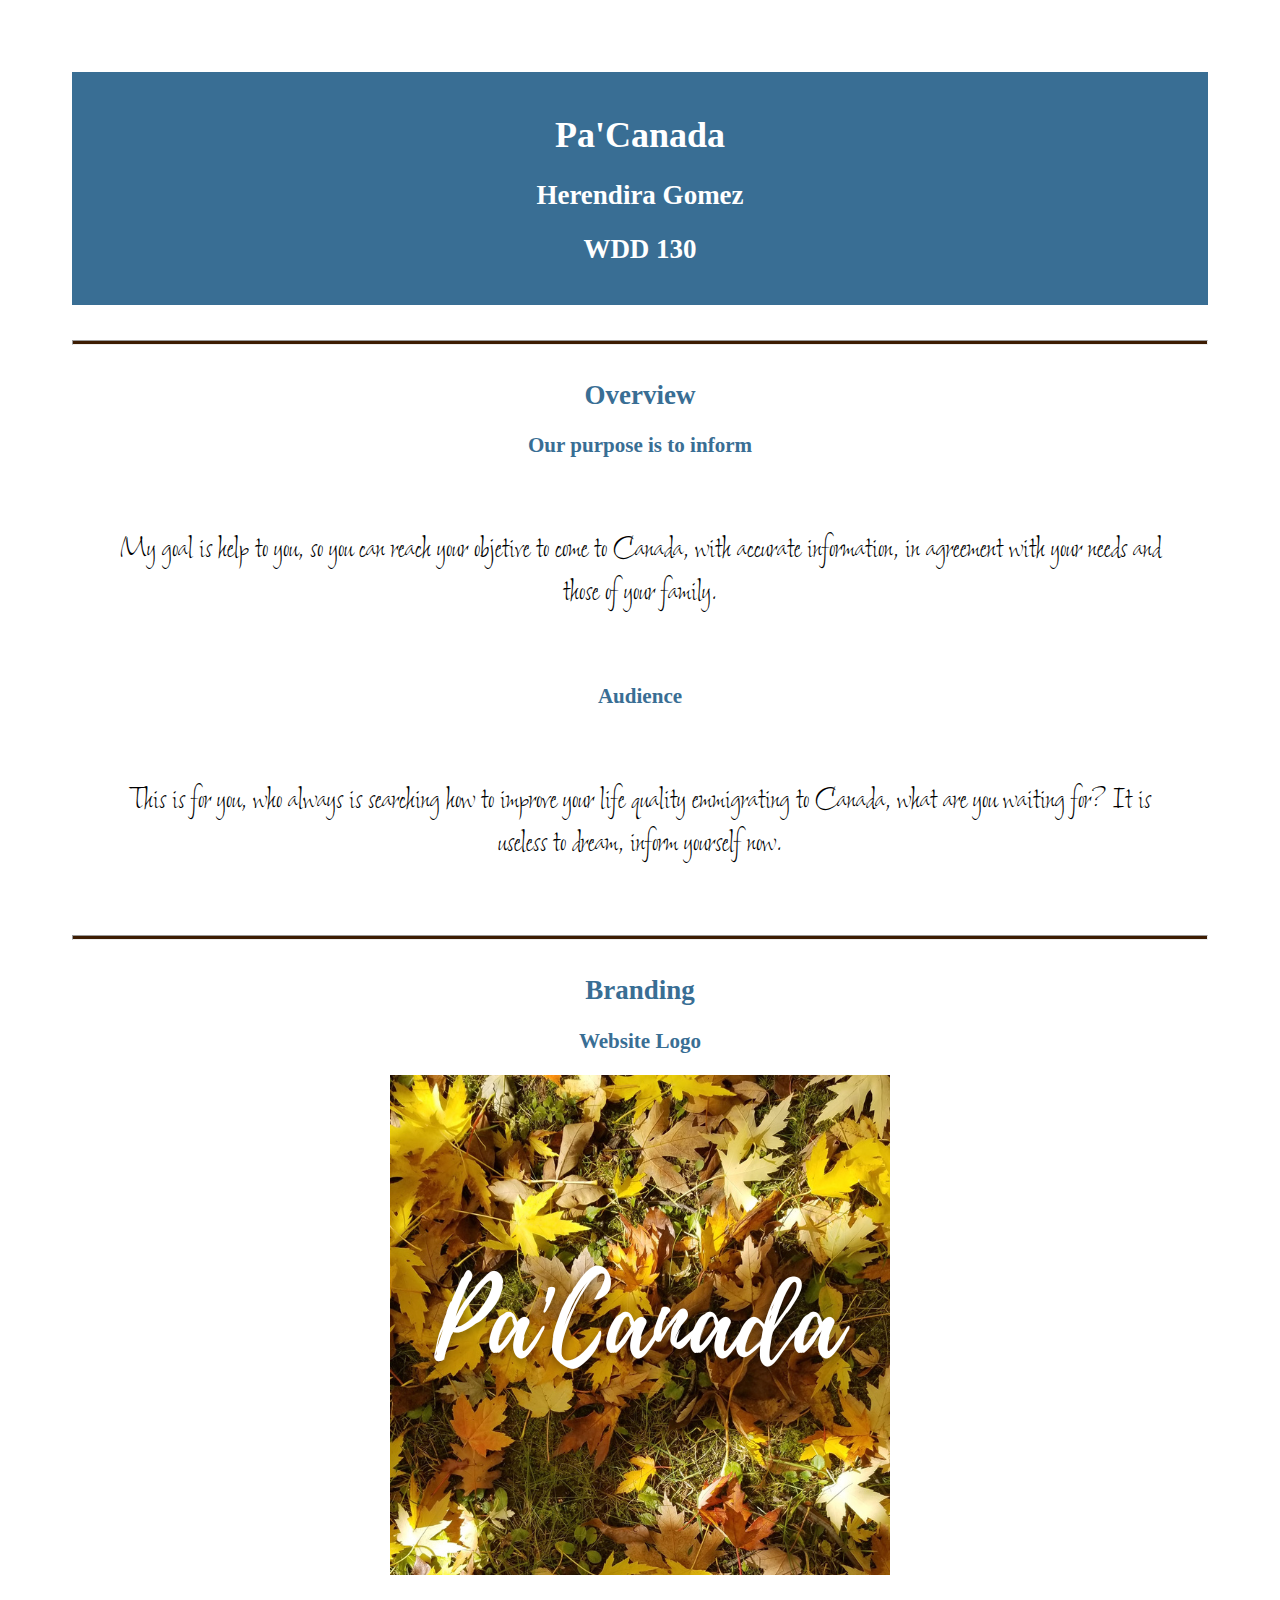
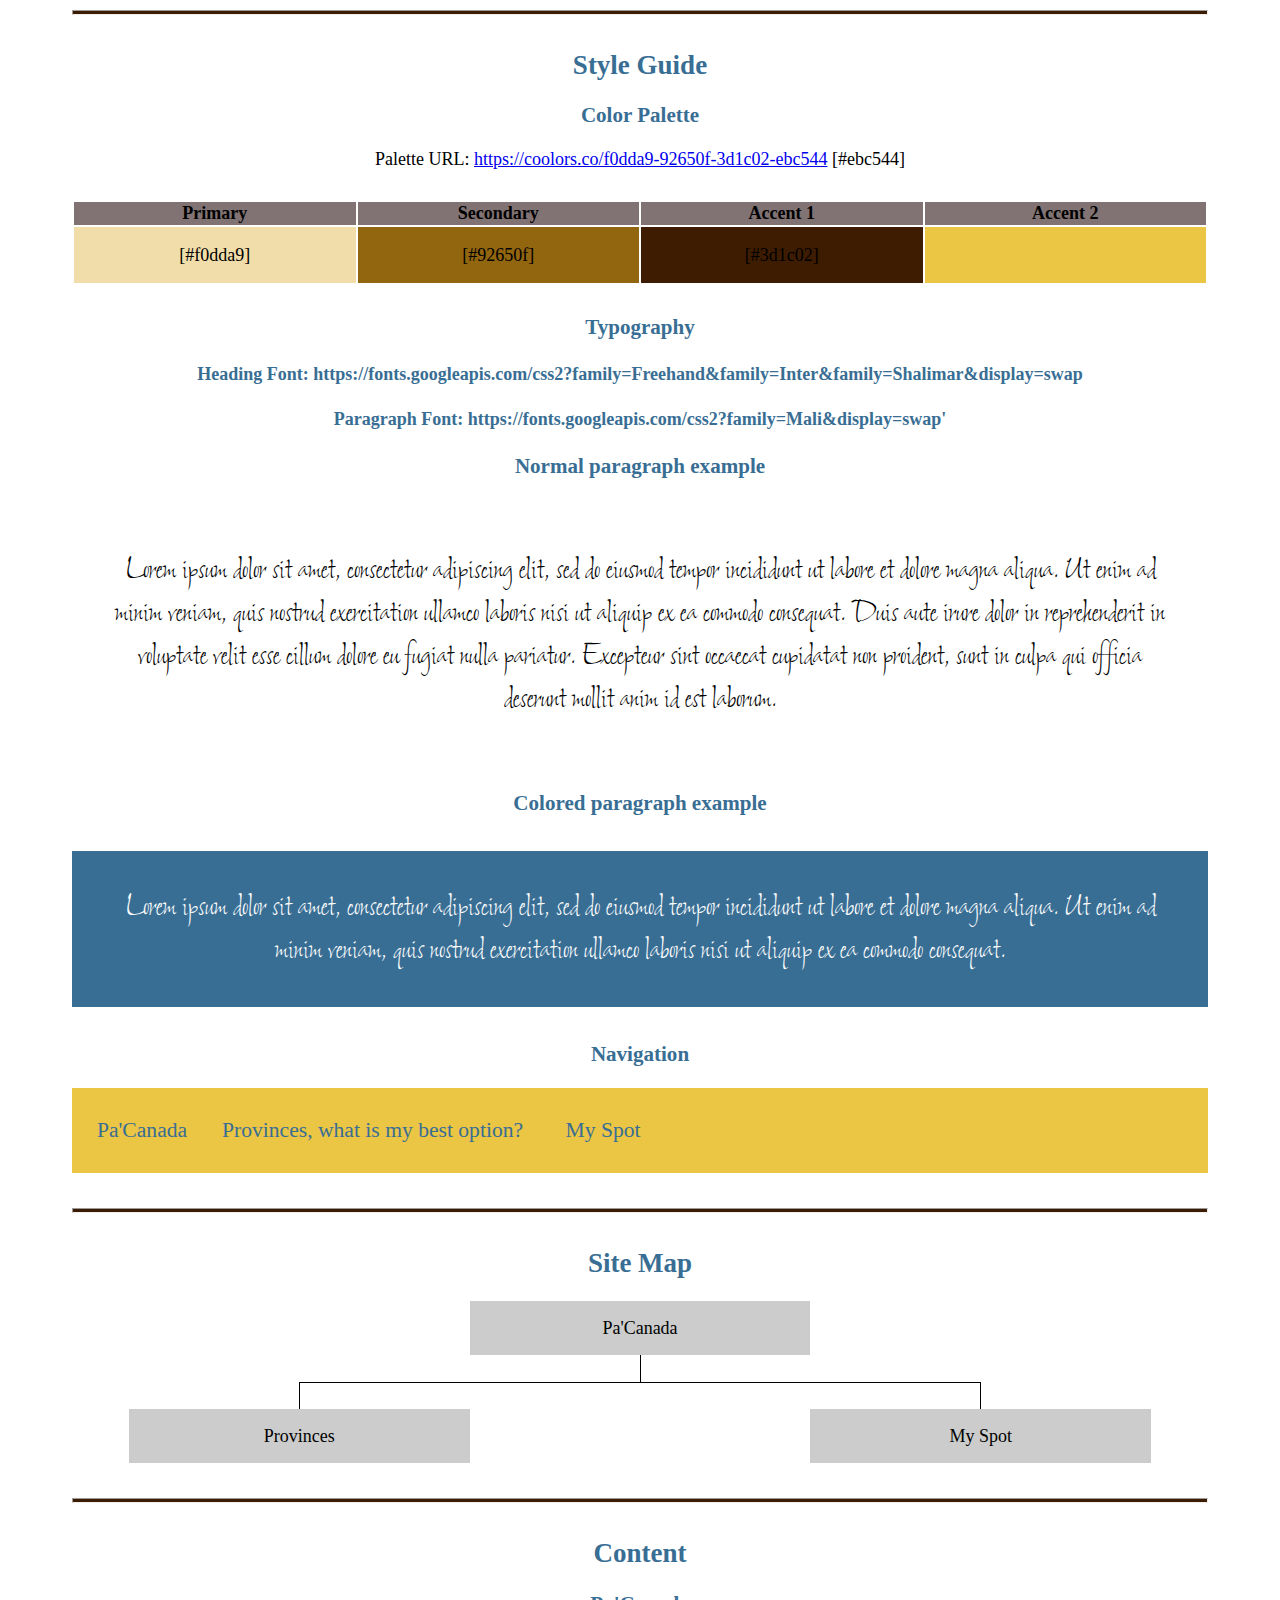
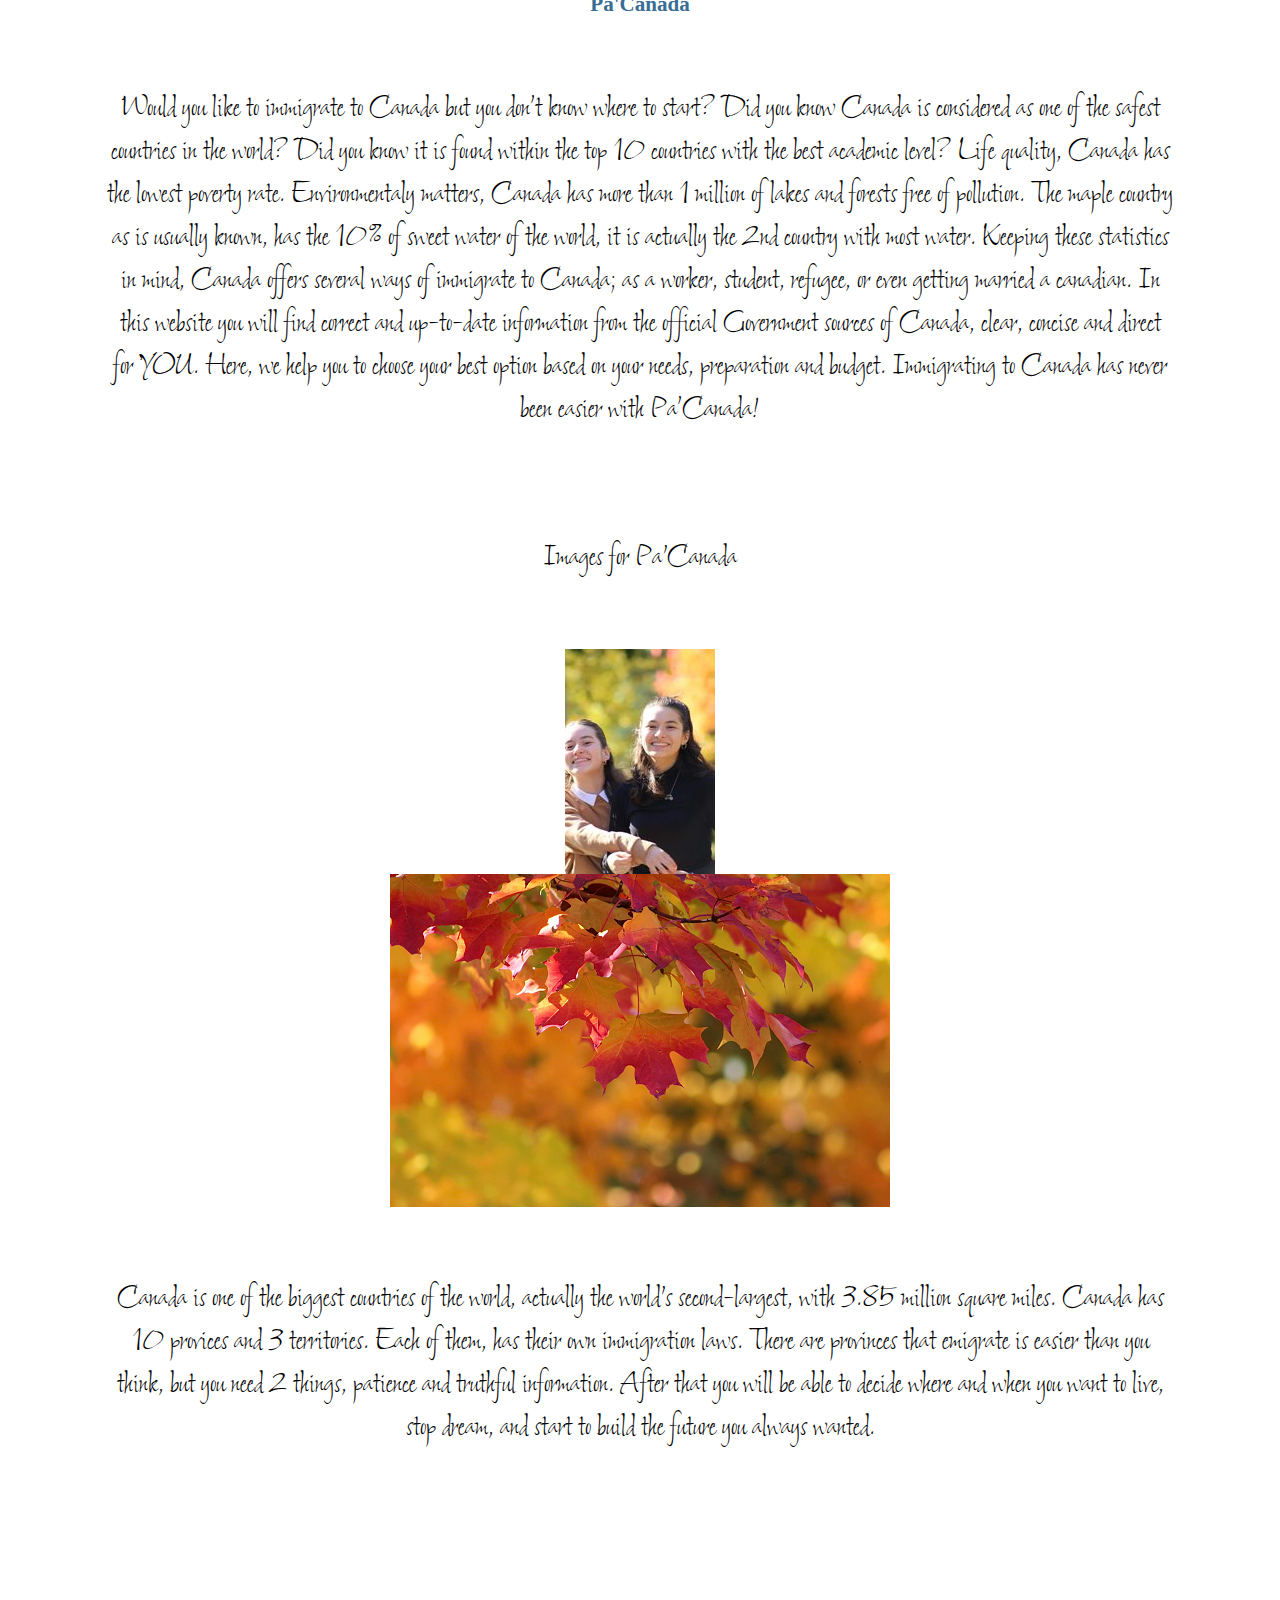
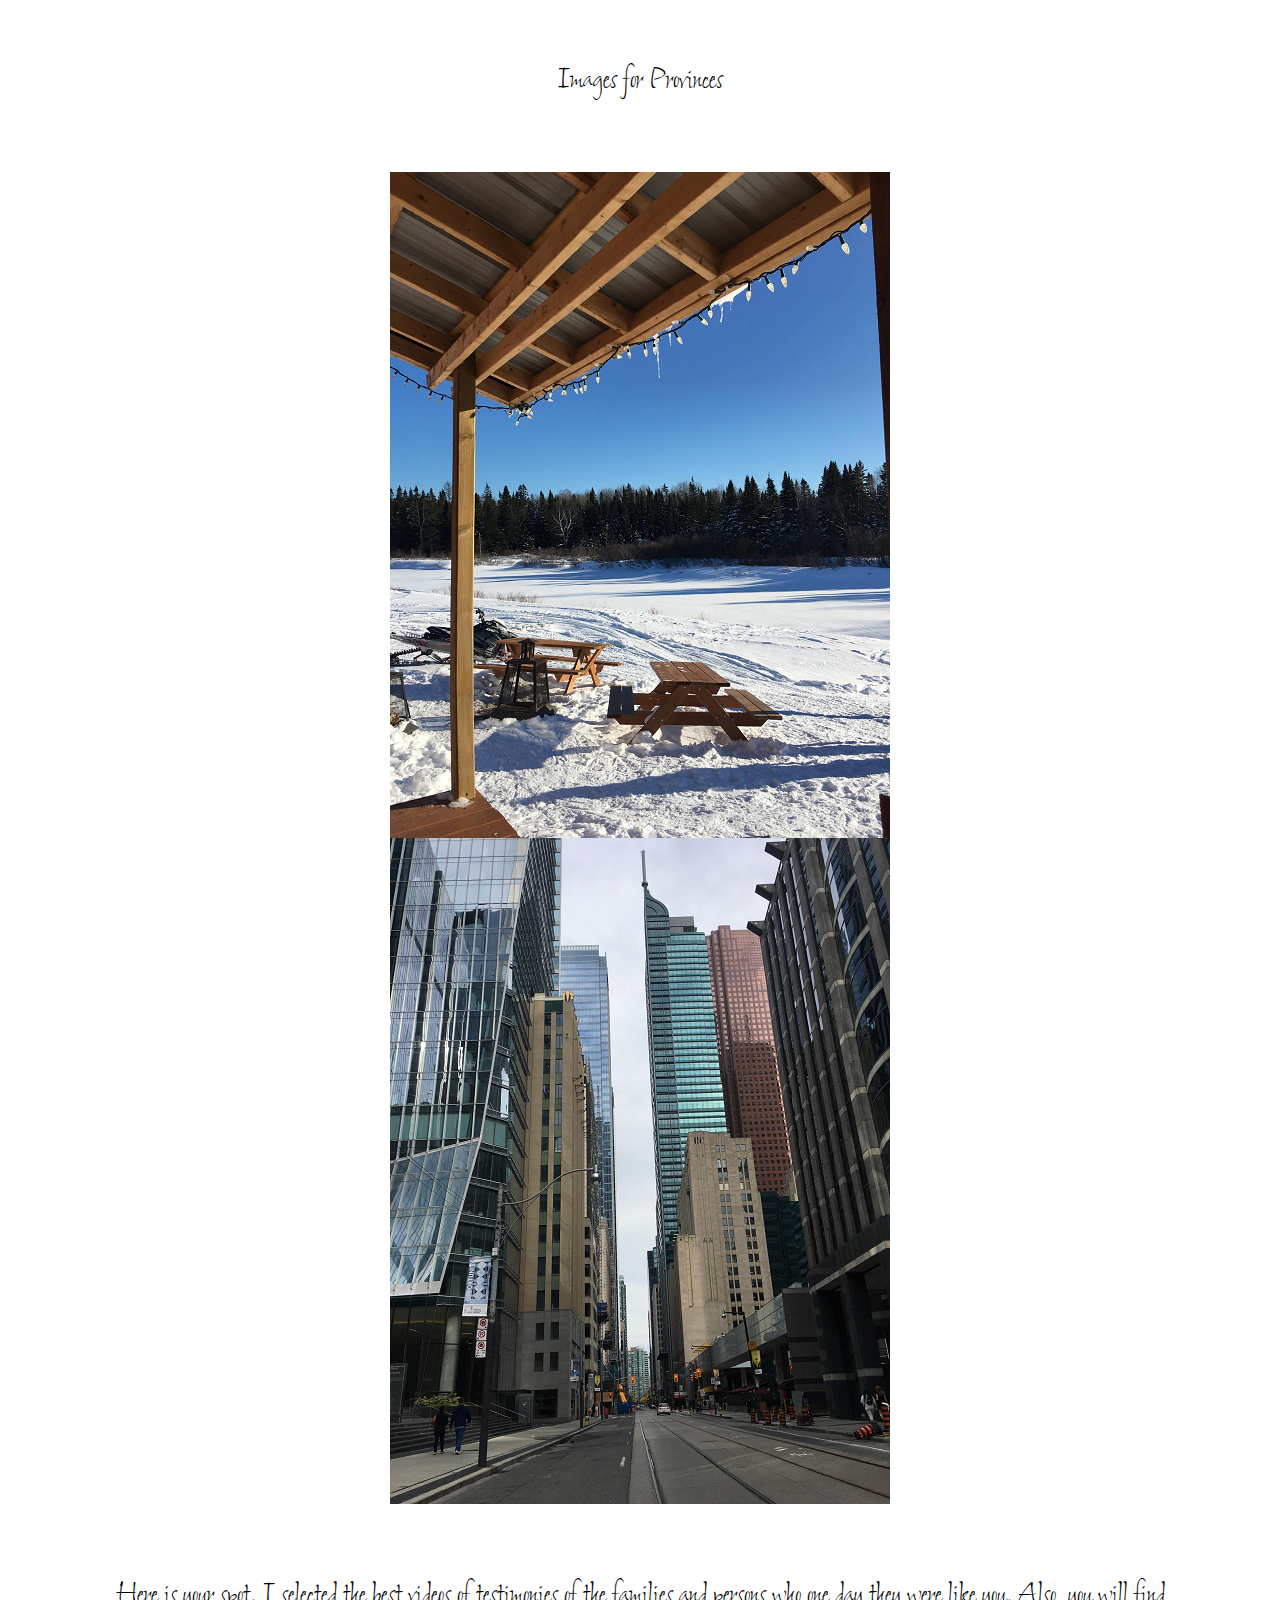
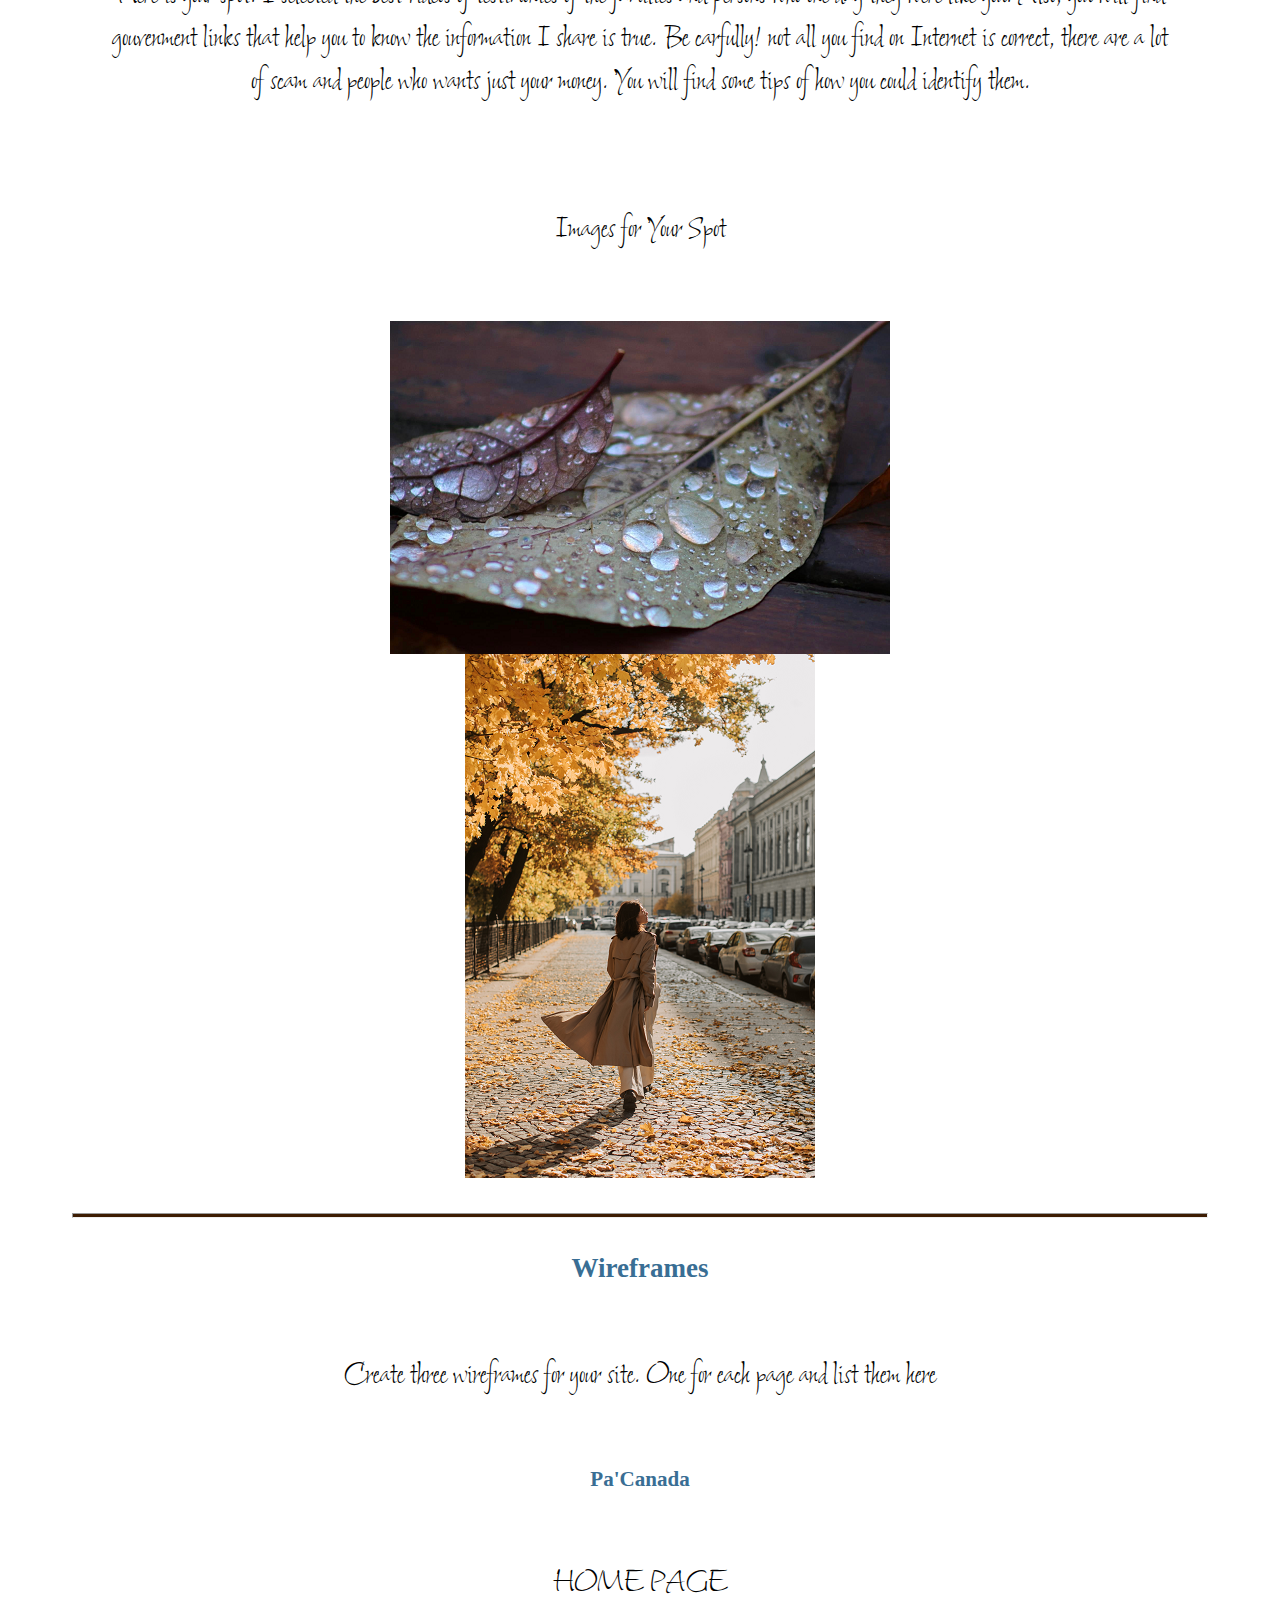
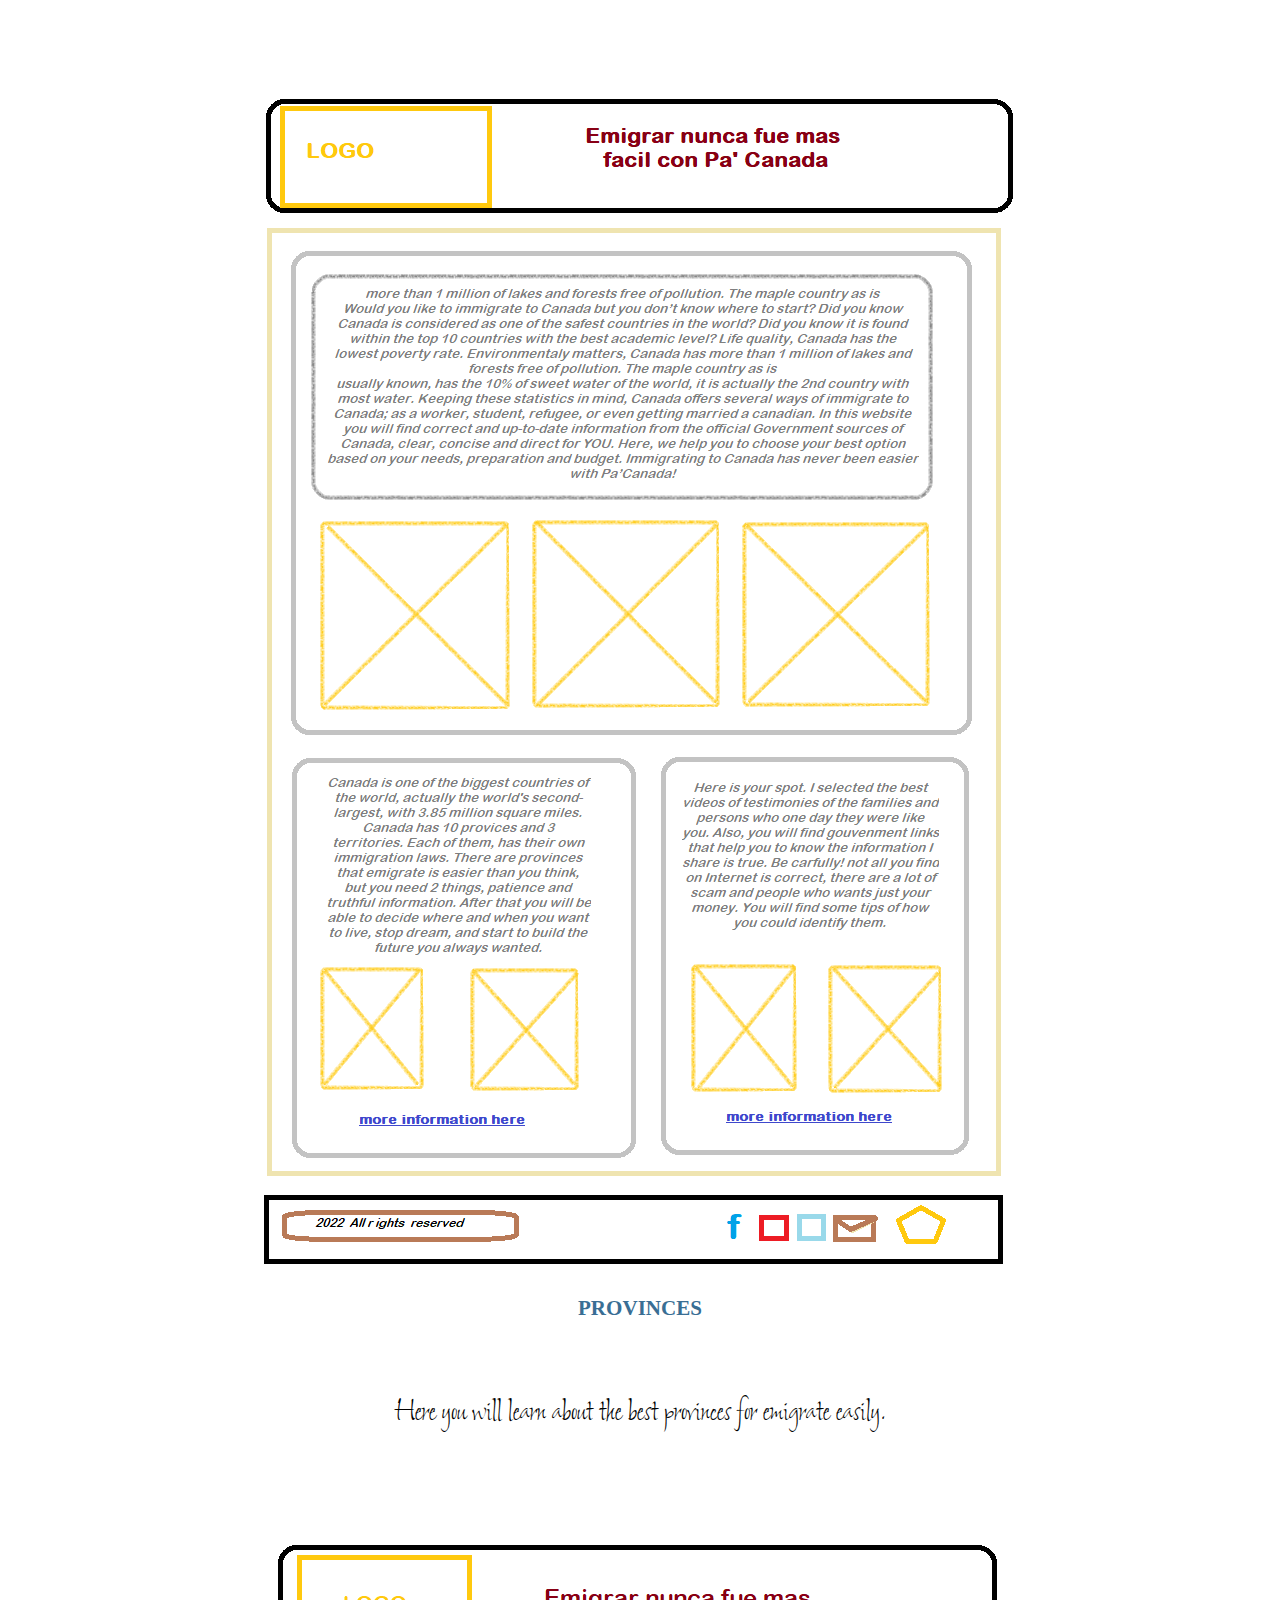
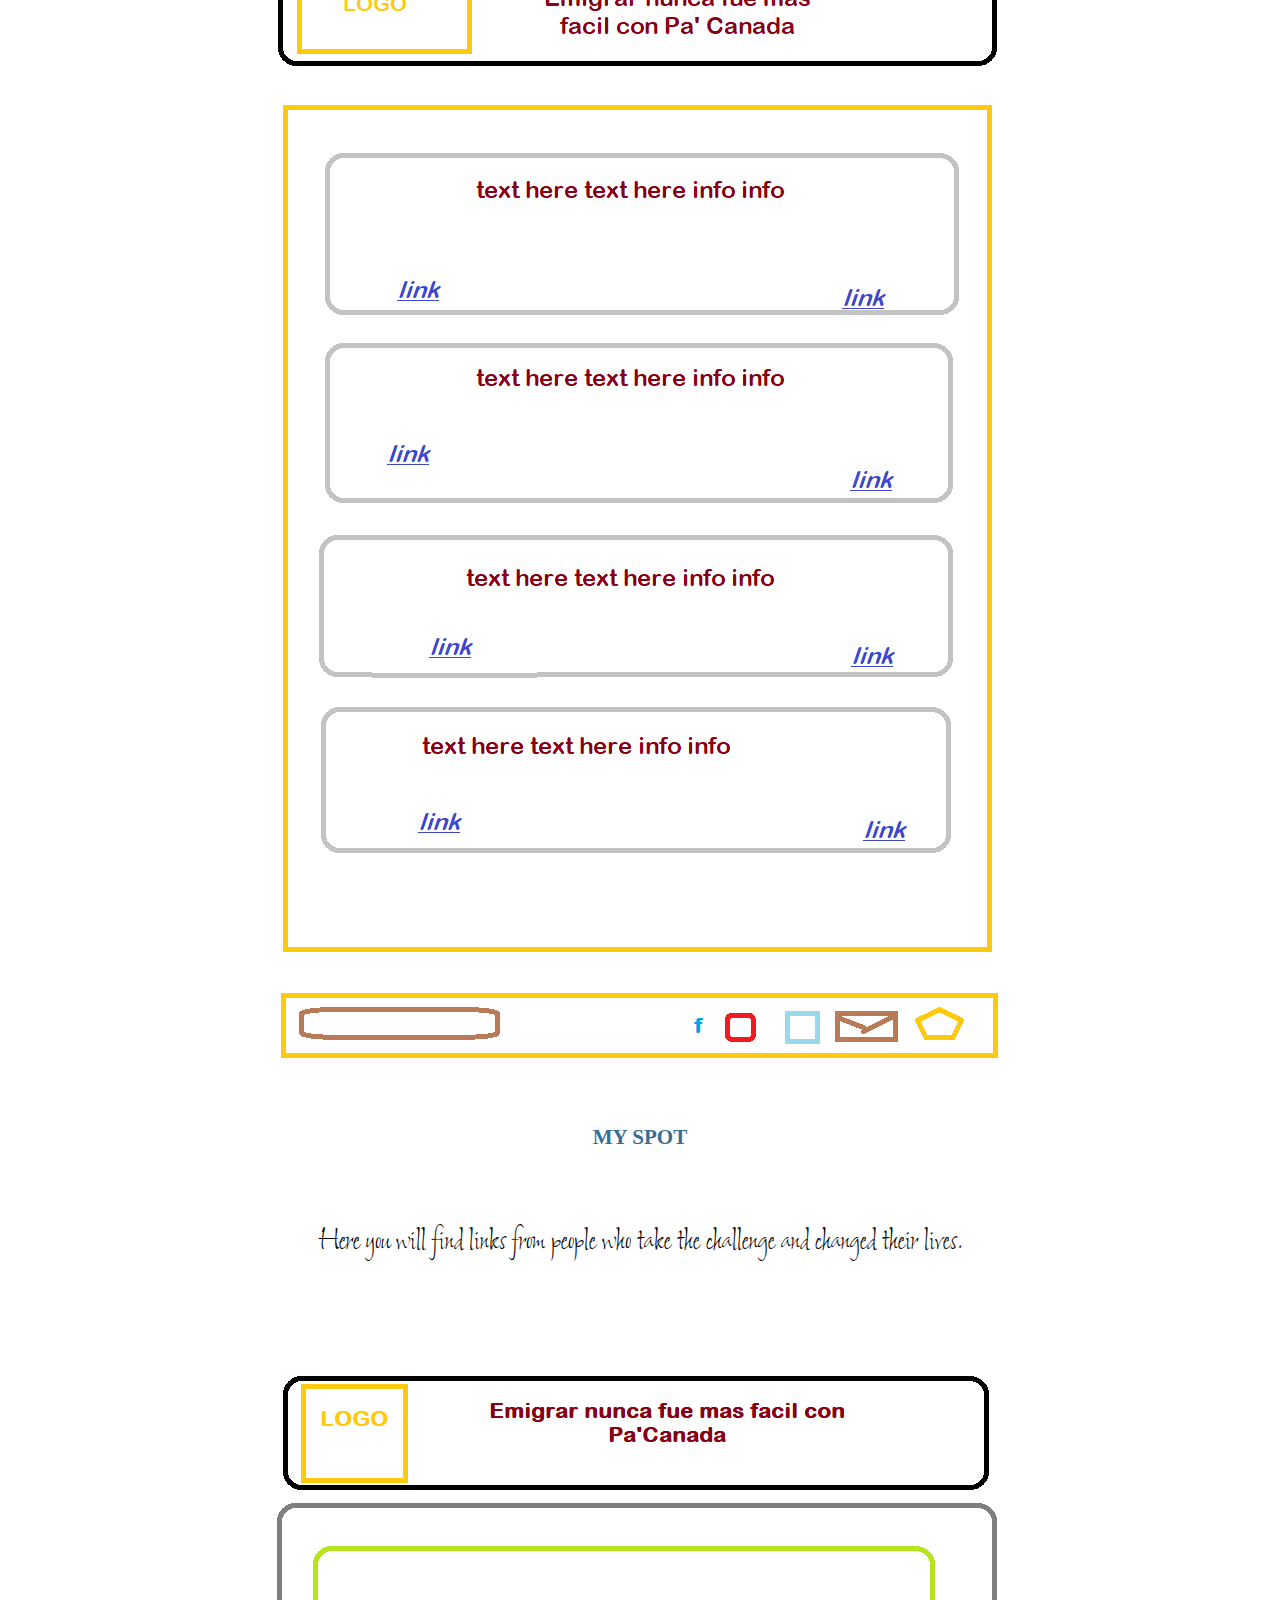
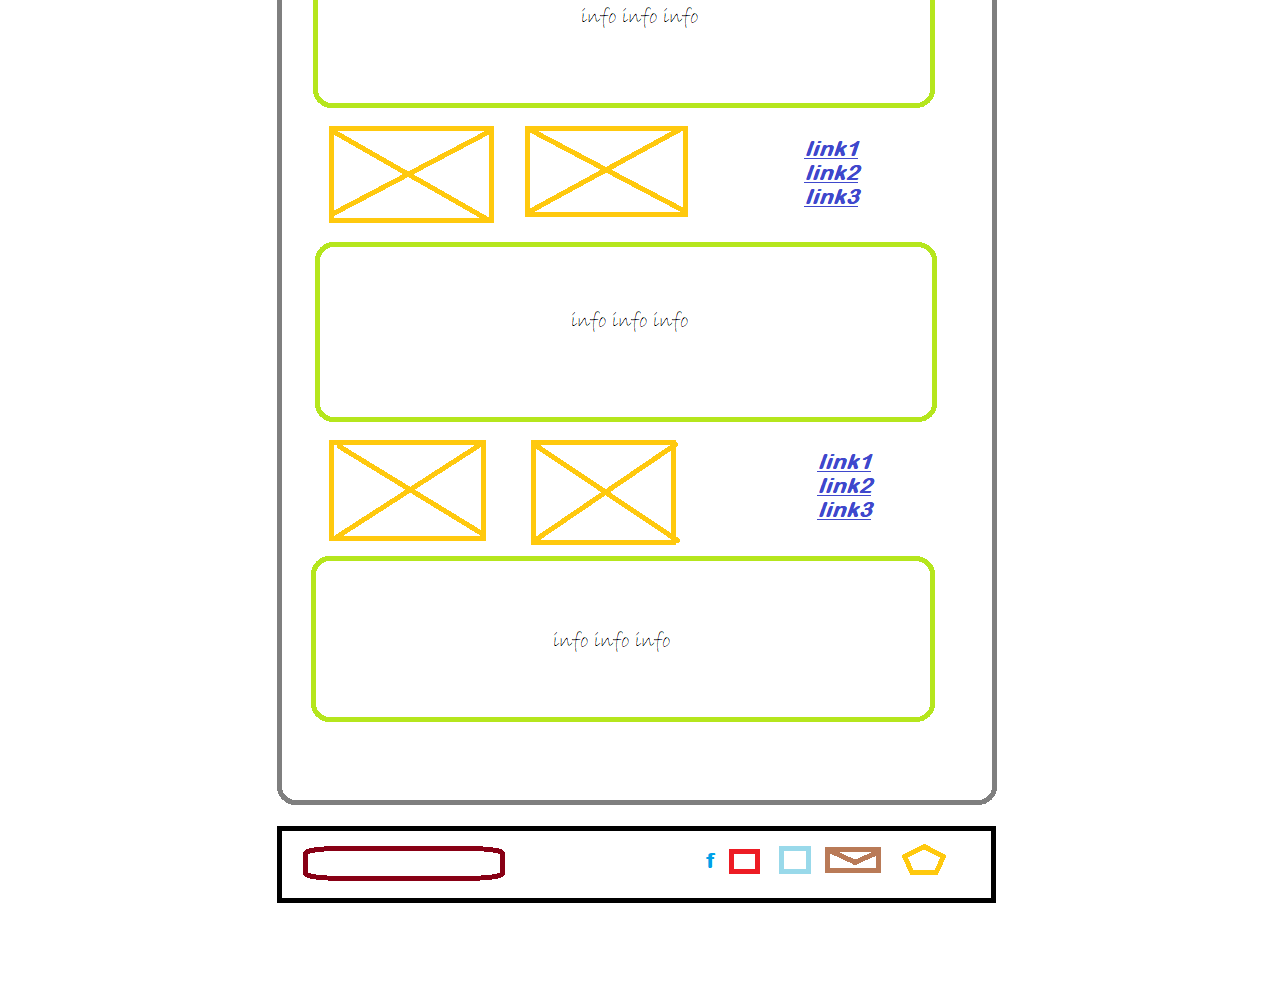
<file: mine/site-plan.html>
<!DOCTYPE html>
<html lang="en-us">
    
  <head>
    <meta charset="utf-8">
    <title>Site Plan</title>
    <link type="text/css" rel="stylesheet" href="site-plan.css">
  </head>

  <body>
    <header>
      <h1>Pa'Canada</h1>
      <h2>Herendira Gomez</h2>
      <h2>WDD 130</h2>
      <!-- In the header above, add the name or your site, your name and class number. For example if you are in section 3 you would put WDD 130.03 -->
    </header>
    <main>

      <!-- ------------------------Steps 2-3------------------------------ -->
      <hr>
      <h2>Overview</h2>
      <h3>Our purpose is to inform </h3>
      <p>My goal is help to you, so you can reach your objetive to come to Canada, with  accurate information, in agreement with your needs and those of your family.</p>  <!-- change this -->


      <h3>Audience</h3>
      <p>This is for you, who always is searching how to improve your life quality emmigrating to Canada, what are you waiting for? It is useless to dream, inform yourself now.</p>  <!-- change this -->

      <hr>
      <h2>Branding</h2>
      <h3>Website Logo</h3>
      <!-- Replace this with some sort of logo for your site.  A logo can be as simple as the name of your site in a nice font :) -->
      <img src="img/Pa'Canada (4).png" alt="Logo image">
      <hr>
      <h2>
        Style Guide
      </h2>

      <!-- ------------------------Steps 4-8------------------------------ -->

      <h3>
        Color Palette
      </h3>
      <!--  The colors you choose for a website are one of the most important decisions you will make. Follow the instructions on the activity in iLearn then return and replace the color codes below with the hex color codes (the 6 digit numbers that show at the bottom of each color) for the colors you have chosen below.  You should have at least 2 colors but do not have to fill in all 4 if you do not need them.  -->

      <!-- Copy and paste the URL to your finished palette below Make sure to paste it into both spots -->
      Palette URL: <a href="https://coolors.co/f0dda9-92650f-3d1c02-ebc544" target="_blank">https://coolors.co/f0dda9-92650f-3d1c02-ebc544</a>


      <table class="colors">
        <tr><th>Primary</th><th>Secondary</th><th>Accent 1</th><th>Accent 2</th></tr>
        <!-- Replace the numbers in the boxes below with your hex color codes. Then switch to the site-plan.css file and change your colors there as well. -->
        <tr><td class="primary">[#f0dda9]</td><td class="secondary">[#92650f]</td><td class="accent1">[#3d1c02]</td><td class="accent2"></td>[#ebc544]</tr>
      </table>

      <!-- ------------------------Step 9------------------------------ -->

      <h3>
        Typography
      </h3>
      <!-- Choose a font for your paragraphs (body copy) and headlines. What font(s) have you chosen? Why did you choose what you did?  Make sure to review the list of web safe fonts at W3Schools.org as a starting point.  Think also about which of your colors above you might use for background and font colors. -->

      <h4>
        Heading Font: https://fonts.googleapis.com/css2?family=Freehand&family=Inter&family=Shalimar&display=swap  <!-- change this -->
      </h4>
      <h4>
        Paragraph Font: https://fonts.googleapis.com/css2?family=Mali&display=swap'  <!-- change this -->
      </h4>
      <h3>
        Normal paragraph example
      </h3>
      <p>
        Lorem ipsum dolor sit amet, consectetur adipiscing elit, sed do eiusmod tempor incididunt ut labore et dolore magna aliqua. Ut enim ad minim veniam, quis nostrud exercitation ullamco laboris nisi ut aliquip ex ea commodo consequat. Duis aute irure dolor in reprehenderit in voluptate velit esse cillum dolore eu fugiat nulla pariatur. Excepteur sint occaecat cupidatat non proident, sunt in culpa qui officia deserunt mollit anim id est laborum.
      </p>
      <h3>
        Colored paragraph example
      </h3>
      <p class="colored">
        Lorem ipsum dolor sit amet, consectetur adipiscing elit, sed do eiusmod tempor incididunt ut labore et dolore magna aliqua. Ut enim ad minim veniam, quis nostrud exercitation ullamco laboris nisi ut aliquip ex ea commodo consequat. 
      </p>

      <!-- ------------------------Step 10------------------------------ -->

      <h3>
        Navigation
      </h3>
      <!-- Think about how you want your navigation bar to look. In the site-plan.css file change the colors to your colors to get the look you desire. --> 
      <nav>
        <a href="pacanada.html">Pa'Canada</a>
        <a href="provinces.html">Provinces, what is my best option?</a>
        <a href="yourspot.html">My Spot</a>
      </nav>
      <hr>
      <h2>
        Site Map
      </h2>
      <div class="sitemap">
        <div class="sm-home">
          Pa'Canada
        </div>
        <div class="sm-page2">
          Provinces <!-- change this -->
        </div>
        <div class="sm-page3">
          My Spot  <!-- change this -->
        </div>

        <div class="top">
          &nbsp;
        </div>
        <div class="left">
          &nbsp;
        </div>
        <div class="right">
          &nbsp;
        </div>

      </div>

      <!-- --------Content Section -------------- -->
      <hr>
      <h2>
        Content
      </h2>
      <h3>Pa'Canada</h3>
      <p>Would you like to immigrate to Canada but you don’t know where to start? Did you know Canada is considered as one of the safest countries in the world? Did you know it is found within the top 10 countries with the best academic level? Life quality, Canada has the lowest poverty rate. Environmentaly matters, Canada has more than 1 million of lakes and forests free of pollution. The maple country as is usually known, has the 10% of sweet water of the world, it is actually the 2nd country with most water. Keeping these statistics in mind, Canada offers several ways of immigrate to Canada; as a worker, student, refugee, or even getting married a canadian. In this website you will find correct and up-to-date information from the official Government sources of Canada, clear, concise and direct for YOU. Here, we help you to choose your best option based on your needs, preparation and budget. Immigrating to Canada has never been easier with Pa’Canada!
        
      </p>
      <p>Images for Pa'Canada</p>
        <img src="img/girls2.jpg" alt="image for homepage">
        <img src="img/hoja22.png" alt="image for homepage">

      </ul>
      <h3></h3>
      <p>
        Canada is one of the biggest countries of the world, actually the world's second-largest, with 3.85 million square miles. Canada has 10 provices and 3 territories. Each of them, has their own immigration laws. There are provinces that emigrate is easier than you think, but you need 2 things, patience and truthful information. After that you will be able to decide where and when you want to live, stop dream, and start to build the future you always wanted. 
      </p>
      </p>
      <p>Images for Provinces </p>
        <img src="img/nieve22.png" alt="">
        <img src="img/toronto22.png" alt="">

      </ul>
      <h3></h3>
      <p>
        Here is your spot. I selected the best videos of testimonies of the families and persons who one day they were like you. Also, you will find gouvenment links that help you to know the information I share is true. Be carfully! not all you find on Internet is correct, there are a lot of scam and people who wants just your money. You will find some tips of how you could identify them.
      <p>Images for Your Spot</p>
        <img src="img/hojasgotas22.png" alt="PaCanada">
        <img src="img/foto31.png" alt="Suena">

      </ul>
      <hr>
      <h2>
        Wireframes
      </h2>
      <p>
        Create three wireframes for your site. One for each page and list them here</p>

      <h3>Pa'Canada</h3>
      <p>         
       HOME PAGE
      </p>
      <img src="img/wire1_mine.png" alt="home page wireframe">

      <h3>PROVINCES </h3>
      <p>         
        Here you will learn about the best provinces for emigrate easily.
      </p>
      <img src="img/wire2_mine.png" alt="page 2 wireframe">

      <h3>MY SPOT</h3>
      <p>         
        Here you will find links from people who take the challenge and changed their lives.
      </p>
      <img src="img/wire3_mine.png" alt="page 3 wireframe">
    </main>
  </body>

</html>
</file>
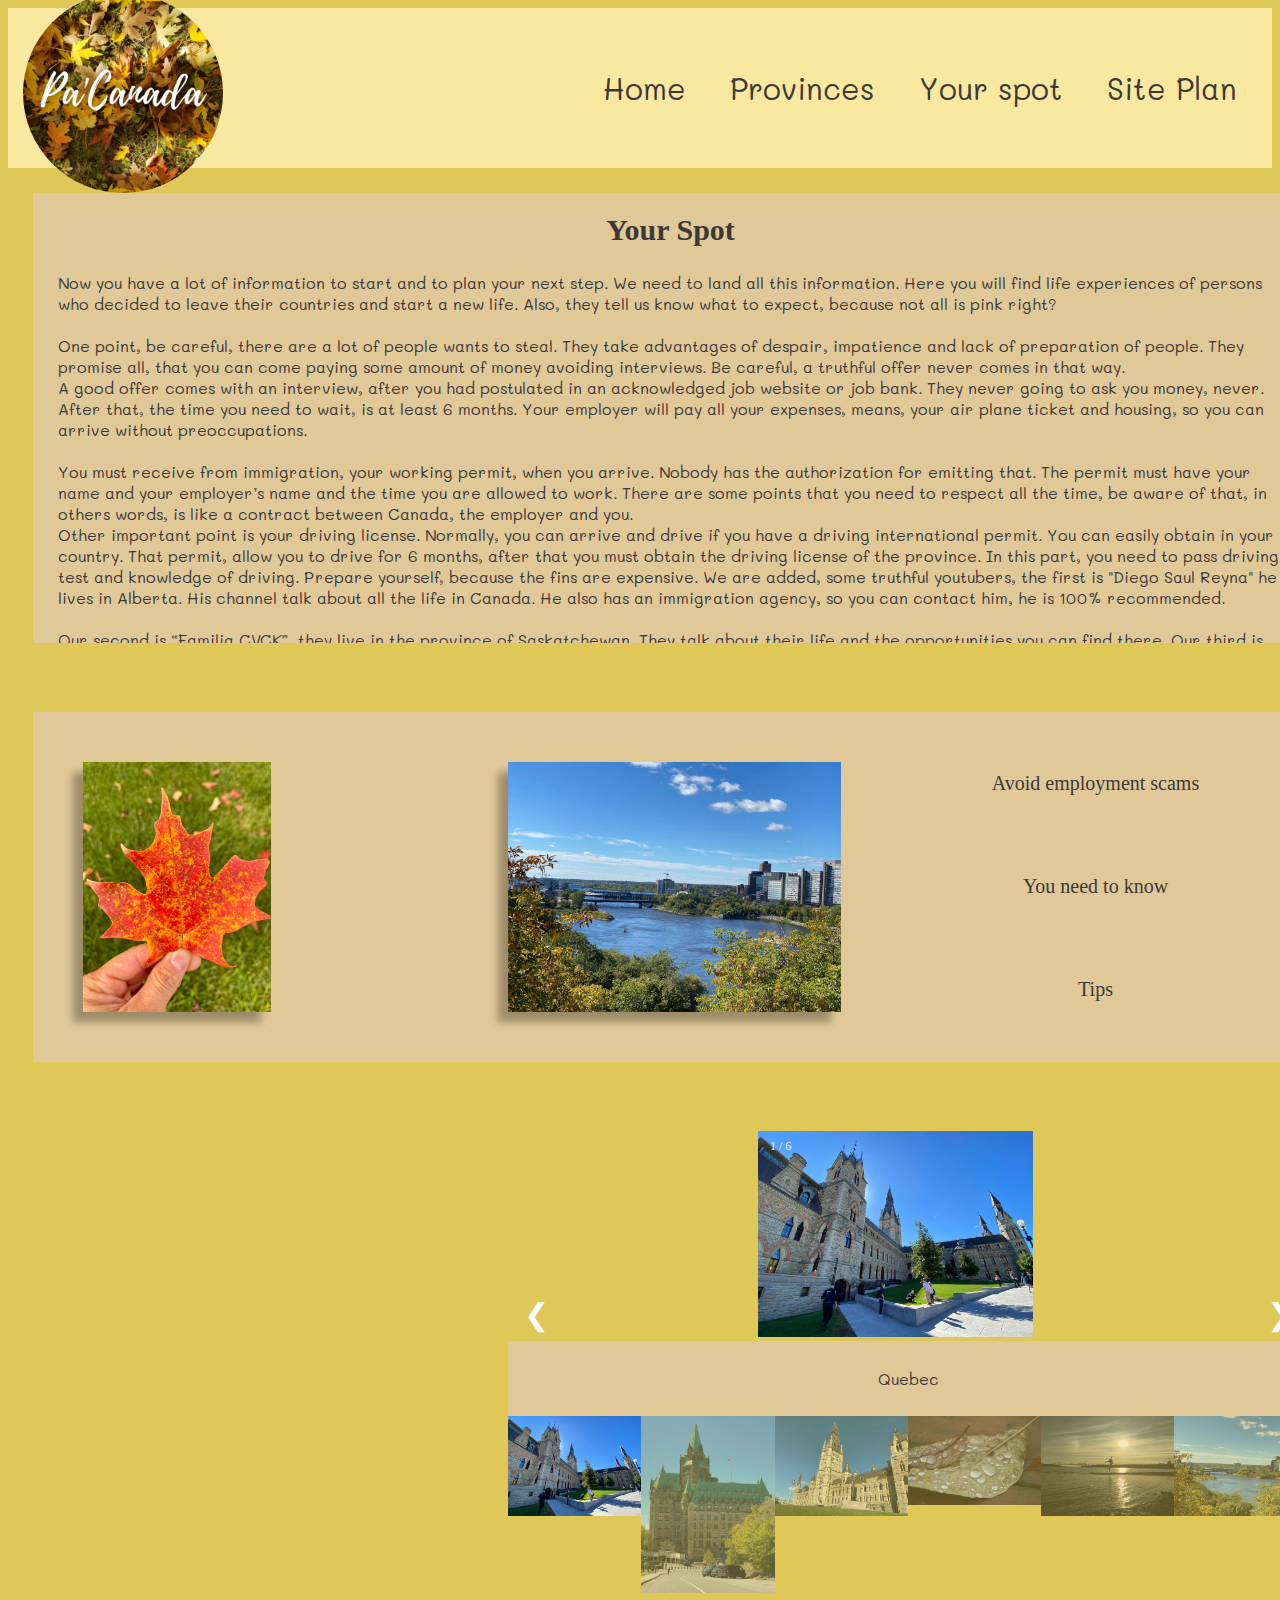
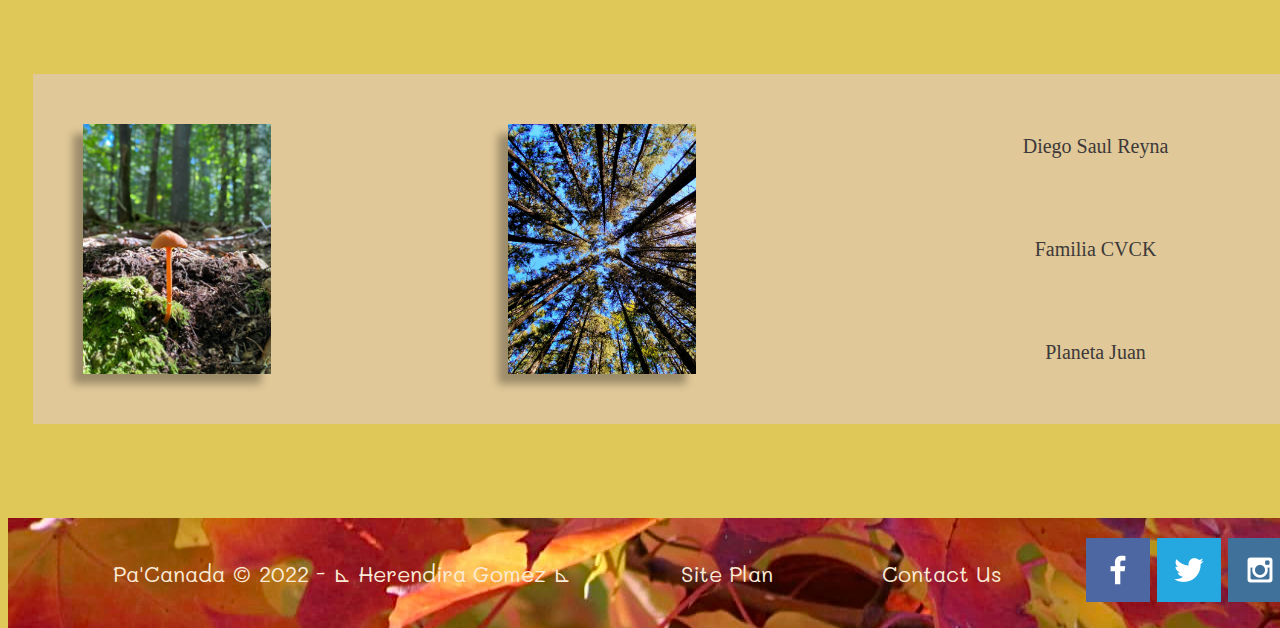
<file: mine/yourspot.html>
<!DOCTYPE html>
<html lang="en">
<head>
    <meta charset="UTF-8">
    <meta http-equiv="X-UA-Compatible" content="IE=edge">
    <meta name="viewport" content="width=device-width, initial-scale=1.0">
    <title>Your spot</title>
    <link rel="stylesheet" href="pacana.css">
</head>
<body>
    <div class="header">
        <a id="logo" href="pacanada.html"><br><br>
            <img class="logo" src="img/Pa'Canada (4).png" alt="Pa Canada Logo"><br><br>
            </a>
          <nav>
            <a href="pacanada.html" target="_blank">Home</a>
            <a href="provinces.html" target="_blank">Provinces</a>
            <a href="yourspot.html" target="_blank">Your spot</a>
            <a href="site-plan.html" target="blank">Site Plan</a>
           </nav>
    </div>
    <div id="yourcuadro">
        <div id="your1">
         <h1>Your Spot</h1>
         <p>Now you have a lot of information to start and to plan your next step. We need to land all this information. Here you will find life experiences of persons who decided to leave their countries and start a new life. Also, they tell us know what to expect, because not all is pink right? <br>

          <br>One point, be careful, there are a lot of people wants to steal. They take advantages of despair, impatience and lack of preparation of people. They promise all, that you can come paying
            some amount of money avoiding interviews. 
          Be careful, a truthful offer never comes in that way. <br>
          
          A good offer comes with an interview, after you had postulated in an acknowledged job website or job bank. They never going to ask you money, never. 
          After that, the time you need to wait, is at least 6 months. Your employer will pay all your expenses, means, your air plane ticket and housing, so you can arrive without preoccupations.<br>
          
          
          
          <br>You must receive from immigration, your working permit, when you arrive. Nobody has the authorization for emitting that. The permit must have your name and your employer’s name and the time you are allowed to work. There are some points that you need to respect all the time, be aware of that, in others words, is like a contract between Canada, the employer and you.

          <br>Other important point is your driving license. Normally, you can arrive and drive if you have a driving international permit. You can easily obtain in your country. That permit, allow you to drive for 6 months, after that you must obtain the driving license of the province. In this part, you need to pass driving test and knowledge of driving. Prepare yourself, because the fins are expensive.  
          We are added, some truthful youtubers, the first is "Diego Saul Reyna" he lives in Alberta. His channel talk about all the life in Canada. He also has an immigration agency, so you can contact him, he is 100% recommended.<br>
          <br>Our second is “Familia CVCK”, they live in the province of Saskatchewan. They talk about their life and the opportunities you can find there.
          Our third is “Planeta Juan”. He lives in Quebec, the Francophone part, he speaks of all the good and bad, of Quebec, because all have an history.

         </p>
        </div>
        <div id="your2">
            <img class="hojaverde"src="img/hojaverde.jpg">
            <img class="otawa"src="img/otawa.jpg">
            <div class="linkspot">
            <a href="https://politica.expansion.mx/mexico/2021/09/21/como-verificar-trabajo-falso-canada" target="_blank">Avoid employment scams</a>
            <a href="https://www.youtube.com/watch?v=iHhniQY1LKA" target="_blank">You need to know</a>
            <a href="https://www.youtube.com/watch?v=3SnWoJSqghA" target="_blank">Tips</a>
            </div>
        </div>
     
        <div id="your3">
            <img class="hongo"src="img/hongo.jpg">
            <img class="arboles"src="img/arboles.jpg">
            <div class="linkspot">
            <a href="https://www.youtube.com/@DiegoSaulReyna" target="_blank">Diego Saul Reyna</a>
            <a href="https://www.youtube.com/results?search_query=familia+cvck+en+canada" target="_blank">Familia CVCK</a>
            <a href="https://www.youtube.com/results?search_query=planetajuan+canada" target="_blank">Planeta Juan</a>
            </div>
        </div>
        
            <!-- Container for the image gallery -->

<div class="your4">
 <div class="container">

    <!-- Full-width images with number text -->
    <div class="mySlides">
      <div class="numbertext">1 / 6</div>
        <img src="img/castillo.jpg" style="width:50%">
    </div>
  
    <div class="mySlides">
      <div class="numbertext">2 / 6</div>
        <img src="img/chato.jpg" style="width:50%">
    </div>
  
    <div class="mySlides">
      <div class="numbertext">3 / 6</div>
        <img src="img/castillo2.jpg" style="width:50%">
    </div>
  
    <div class="mySlides">
      <div class="numbertext">4 / 6</div>
        <img src="img/hojasgotas.jpg" style="width:50%">
    </div>
  
    <div class="mySlides">
      <div class="numbertext">5 / 6</div>
        <img src="img/lago.jpg" style="width:50%">
    </div>
  
    <div class="mySlides">
      <div class="numbertext">6 / 6</div>
        <img src="img/otawa.jpg" style="width:50%">
    </div>
  
    <!-- Next and previous buttons -->
    <a class="prev" onclick="plusSlides(-1)">&#10094;</a>
    <a class="next" onclick="plusSlides(1)">&#10095;</a>
  
    <!-- Image text -->
    <div class="caption-container">
      <p id="caption"></p>
    </div>
  
    <!-- Thumbnail images -->
    <div class="row">
      <div class="column">
        <img class="demo cursor" src="img/castillo.jpg" style="width:100%" onclick="currentSlide(1)" alt="Quebec">
      </div>
      <div class="column">
        <img class="demo cursor" src="img/chato.jpg" style="width:100%" onclick="currentSlide(2)" alt="Chateau">
      </div>
      <div class="column">
        <img class="demo cursor" src="img/castillo2.jpg" style="width:100%" onclick="currentSlide(3)" alt="Batiment">
      </div>
      <div class="column">
        <img class="demo cursor" src="img/hojasgotas.jpg" style="width:100%" onclick="currentSlide(4)" alt="Fall">
      </div>
      <div class="column">
        <img class="demo cursor" src="img/lago.jpg" style="width:100%" onclick="currentSlide(5)" alt="Levis">
      </div>
      <div class="column">
        <img class="demo cursor" src="img/otawa.jpg" style="width:100%" onclick="currentSlide(6)" alt="Otawa">
      </div>
    </div>
</div>

  <script>
    let slideIndex = 1;
showSlides(slideIndex);

// Next/previous controls
function plusSlides(n) {
  showSlides(slideIndex += n);
}

// Thumbnail image controls
function currentSlide(n) {
  showSlides(slideIndex = n);
}

function showSlides(n) {
  let i;
  let slides = document.getElementsByClassName("mySlides");
  let dots = document.getElementsByClassName("demo");
  let captionText = document.getElementById("caption");
  if (n > slides.length) {slideIndex = 1}
  if (n < 1) {slideIndex = slides.length}
  for (i = 0; i < slides.length; i++) {
    slides[i].style.display = "none";
  }
  for (i = 0; i < dots.length; i++) {
    dots[i].className = dots[i].className.replace(" active", "");
  }
  slides[slideIndex-1].style.display = "block";
  dots[slideIndex-1].className += " active";
  captionText.innerHTML = dots[slideIndex-1].alt;
}
  </script>
        </div>
    </div>
</div>    

<footer id="footer">
    
      <p>  Pa'Canada &copy; 2022 - &#8894; Herendira Gomez &#8894; </p>
      <p><a href="site-plan.html" target="_blank">Site Plan</a></p>
      <p><a href="../wwr/contactus.html" target="_blank">Contact Us</a></p>
      <div class="social">
        <a href="https://facebook.com" target="_blank">
            <img src="../wwr/images/facebook.png" alt="fb icon">
        </a>
        <a href="https://twitter.com" target="_blank">
            <img src="../wwr/images/twitter.png" alt="twitter icon">
        </a>
        <a href="https://instagram.com" target="_blank">
            <img src="../wwr/images/instagram.png" alt="instagram icon">
        </a>
      </div>
    
</footer>
</body>
</html>
</file>
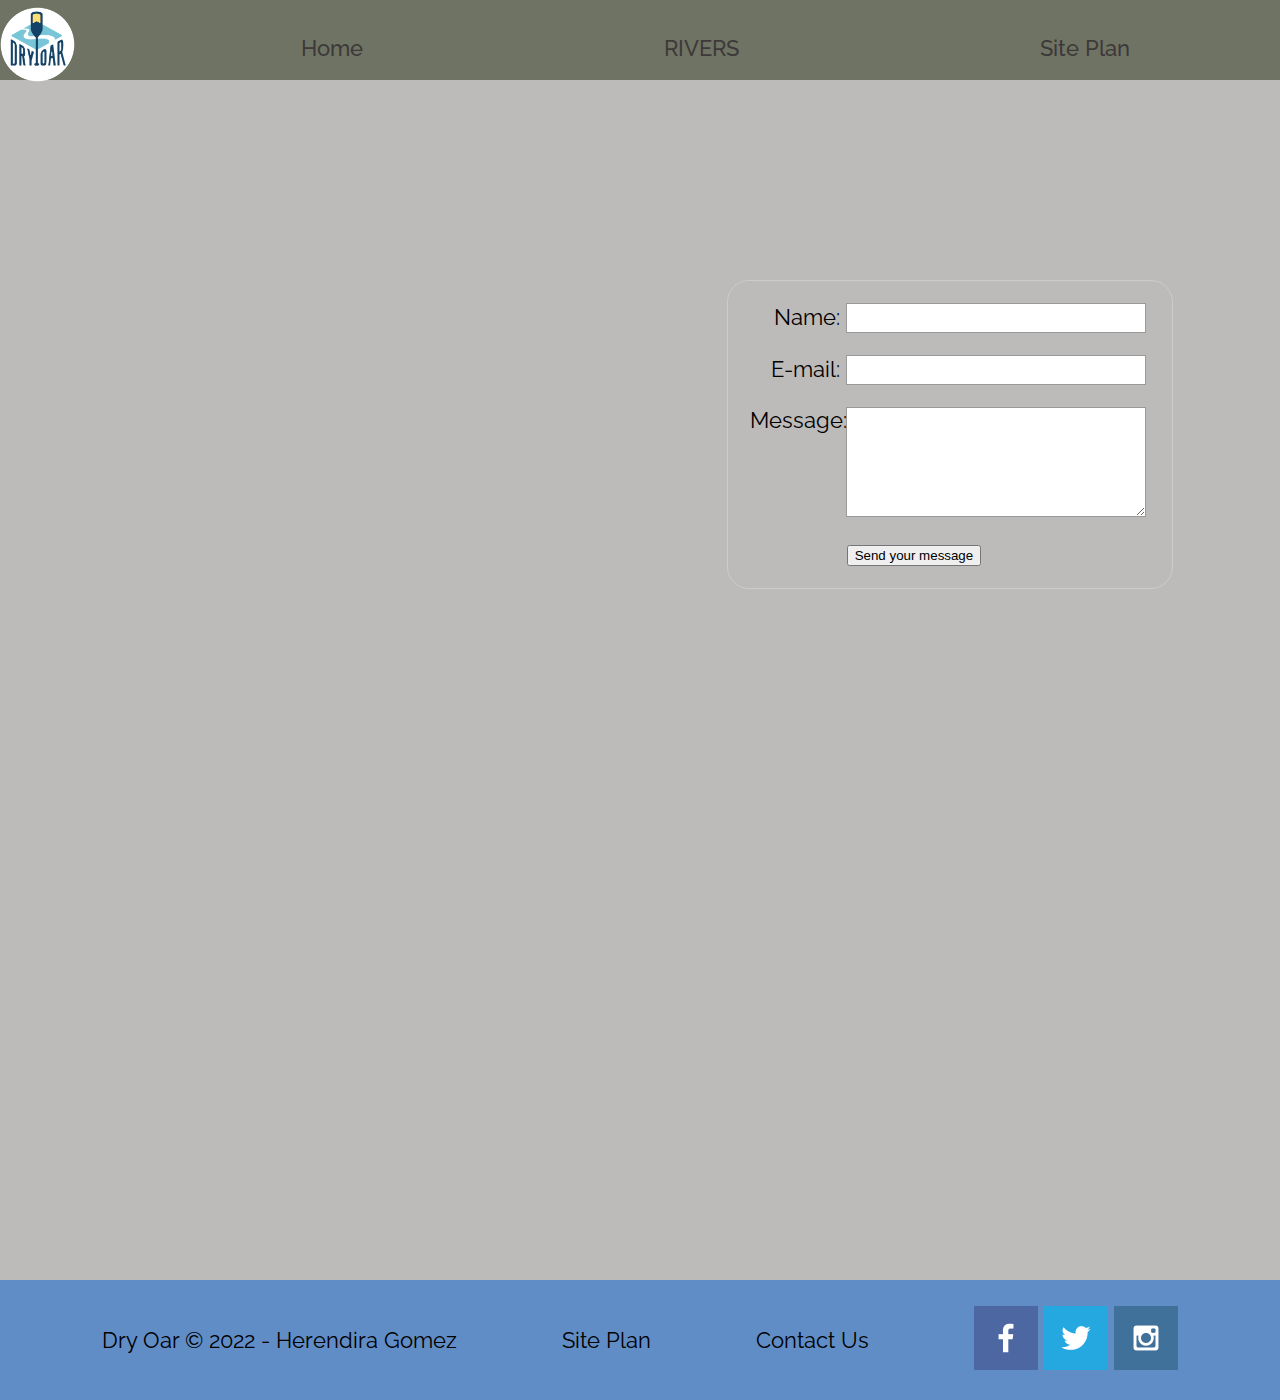
<file: wwr/contactus.html>
<!DOCTYPE html>
<html lang="en">
<head>
    <meta charset="UTF-8">
    <meta http-equiv="X-UA-Compatible" content="IE=edge">
    <meta name="viewport" content="width=device-width, initial-scale=1.0">
    <title>"Whitewater Rafting Vacations | Dry Oar Boating | Home"</title>
    <link rel="stylesheet" href="style.css">
</head>

  <body>
    
    <div id="content">
    <header>
      <a id="logo_link" href="index.html"><br><br>
        <img class="logo" src="images/logo.png" alt="Dry Oar Logo"><br><br>
        </a>
      <nav>
        <a href="index.html" target="_blank">Home</a>
        <a href="page2.html" target="_blank">RIVERS</a>
        <a href="site-plan-rafting.html" target="_blank">Site Plan</a>
      
       </nav>
    </header>
   

<div class="formatocuadro">
    <div id="feedback"></div>
    <form action="/my-handling-form-page" method="post">
    <ul>
        <li>
          <label for="name">Name:</label>
          <input type="text" id="name" name="user_name" />
        </li>
        <li>
          <label for="mail">E-mail:</label>
          <input type="email" id="mail" name="user_email" />
        </li>
        <li>
          <label for="msg">Message:</label>
          <textarea id="msg" name="user_message"></textarea>
        </li>
        <li class="button">
            <button type="submit">Send your message</button>
          </li>
      </ul>
     
    </form>
    
 </div>
  <script>
  
    // get the feedback div element so we can do something with it.
    const feedbackElement = document.getElementById('feedback');
    // get the form so we can read what was entered in it.
    const formElement = document.forms[0];
    // add a 'listener' to wait for a submission of our form. When that happens run the code below.
    formElement.addEventListener('submit', function(e) {
        // stop the form from doing the default action.
        e.preventDefault();
        // set the contents of our feedback element to a message letting the user know the form was submitted successfully. Notice that we pull the name that was entered in the form to personalize the message!
        feedbackElement.innerHTML = 'Hello '+ formElement.user_name.value +'! Thank you for your message. We will get back with you as soon as possible!';
        // make the feedback element visible.
        feedbackElement.style.display = "block";
        // add a class to move everything down so our message doesn't cover it.
        document.body.classList.toggle('moveDown');
    });
  </script>
                    
</body>
    <footer>
        <p>Dry Oar &copy; 2022 - Herendira Gomez</p>
        <p><a href="site-plan-rafting.html" target="_blank">Site Plan</a></p>
        <p><a href="contactus.html" target="_blank">Contact Us</a></p>
        <div class="social">
            <a href="https://facebook.com" target="_blank">
                <img src="images/facebook.png" alt="fb icon">
            </a>
            <a href="https://twitter.com" target="_blank">
                <img src="images/twitter.png" alt="twitter icon">
            </a>
            <a href="https://instagram.com" target="_blank">
                <img src="images/instagram.png" alt="instagram icon">
            </a>
        </div>
    </footer>
</div>  
</body>





</html>
</file>
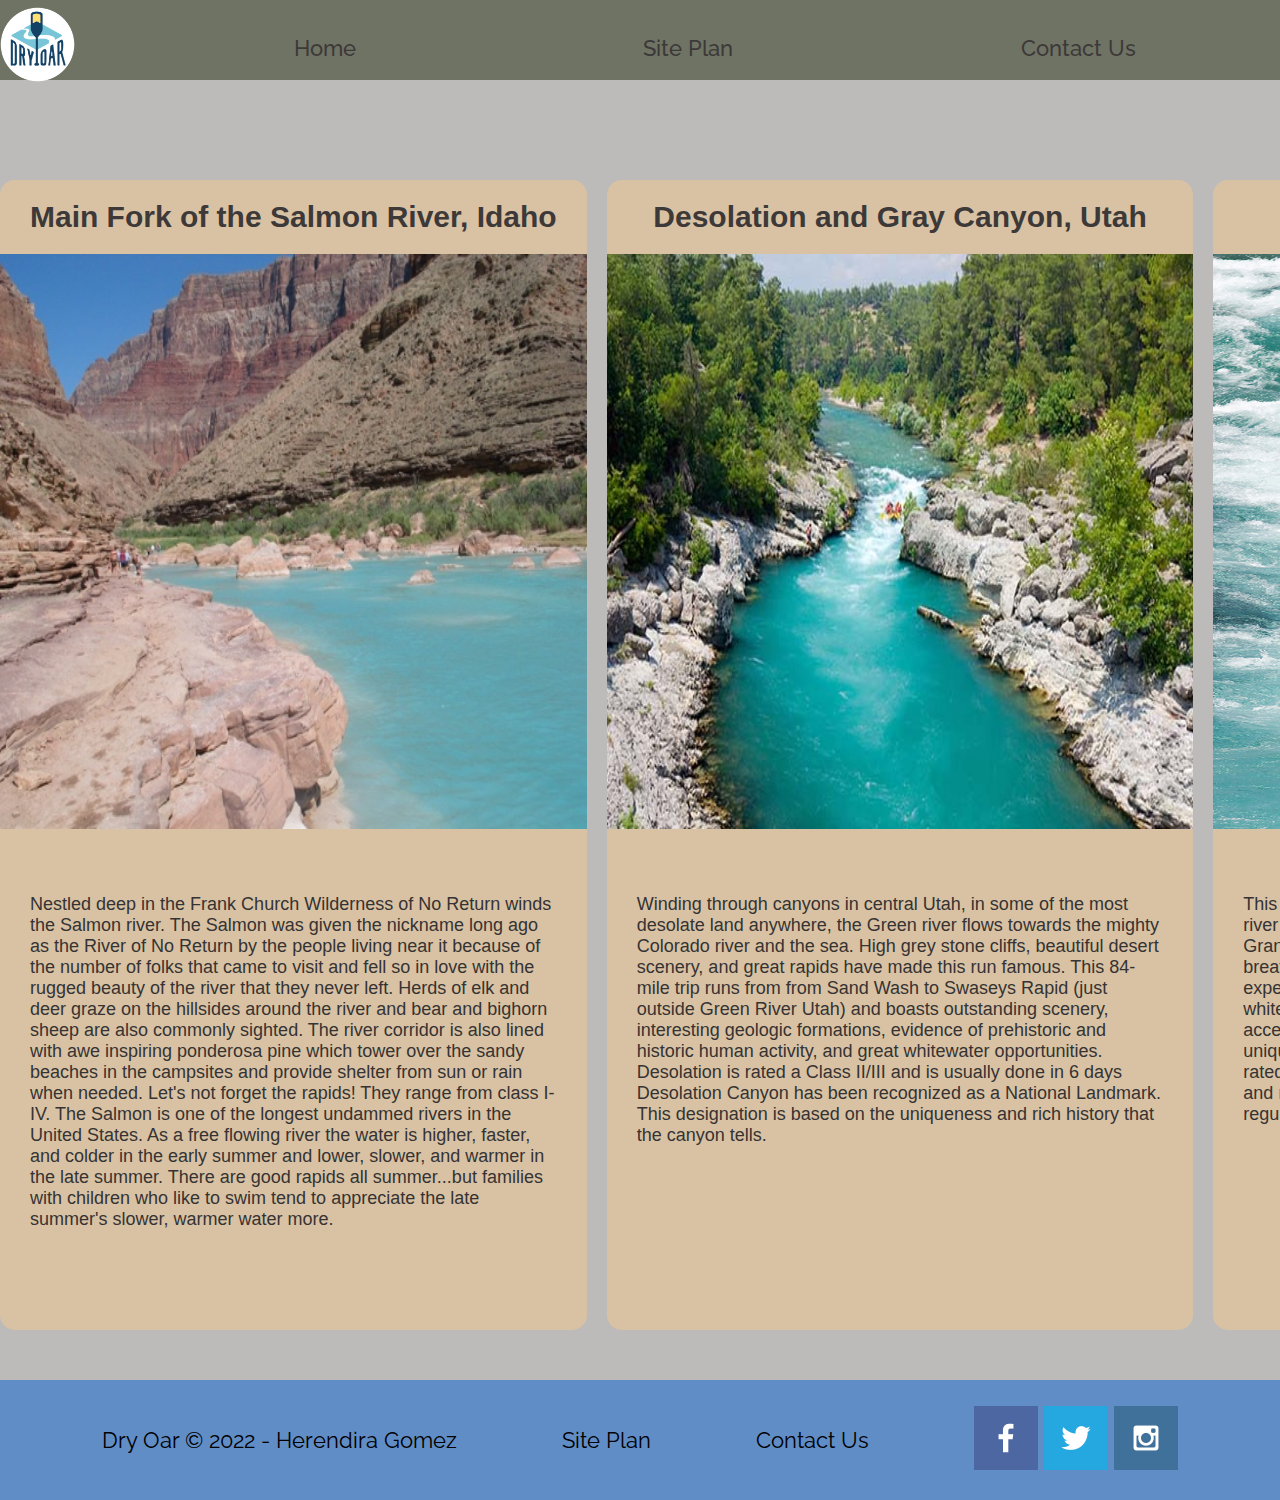
<file: wwr/page2.html>
<!DOCTYPE html>
<html lang="en">
<head>
    <meta charset="UTF-8">
    <meta http-equiv="X-UA-Compatible" content="IE=edge">
    <meta name="viewport" content="width=device-width, initial-scale=1.0">
    <title>RIVERS</title>
     <link rel="stylesheet" href="style.css">
</head>



  
  <div id="content">
  <header>
    <a id="logo_link" href="index.html"><br><br>
      <img class="logo" src="images/logo.png" alt="Dry Oar Logo"><br><br>
      </a>
    <nav>
      <a href="index.html" target="_blank">Home</a>
      
      <a href="site-plan-rafting.html" target="_blank">Site Plan</a>
      <a href="contactus.html" target="_blank">Contact Us</a>
     </nav>
  </header>
<body>
   
     
    
   <div class="cuadropapa">
    
      <div class="cuadro1">
        <h1>Main Fork of the Salmon River, Idaho</h1>
        <img class="colorado" src="images/littlecolorado (1).jpg">
        <p>Nestled deep in the Frank Church Wilderness of No Return winds the Salmon river. The Salmon was given the nickname long ago as the River of No Return by the people living near it because of the number of folks that came to visit and fell so in love with the rugged beauty of the river that they never left.
           Herds of elk and deer graze on the hillsides around the river and bear and bighorn sheep are also commonly sighted. The river corridor is also lined with awe inspiring ponderosa pine which tower over the sandy beaches in the campsites and provide shelter from sun or rain when needed.
           Let's not forget the rapids! They range from class I-IV. The Salmon is one of the longest undammed rivers in the United States. As a free flowing river the water is higher, faster, and colder in the early summer and lower, slower, and warmer in the late summer. There are good rapids all summer...but families with children who like to swim tend to appreciate the late summer's slower, warmer water more.</p2>
      </div>

      <div class="cuadro2">
        <h1>Desolation and Gray Canyon, Utah</h1>
        <img class="rio"src="images/rafting58_600.jpg">
        <p>Winding through canyons in central Utah, in some of the most desolate land anywhere, the Green river flows towards the mighty Colorado river and the sea. High grey stone cliffs, beautiful desert scenery, and great rapids have made this run famous. This 84-mile trip runs from from Sand Wash to Swaseys Rapid (just outside Green River Utah) and boasts outstanding scenery, interesting geologic formations, evidence of prehistoric and historic human activity, and great whitewater opportunities.
           Desolation is rated a Class II/III and is usually done in 6 days
           Desolation Canyon has been recognized as a National Landmark.  This designation is based on the uniqueness and rich history that the canyon tells.</p3>
      </div>

      <div class="cuadro3">
        <h1>Grand Canyon, Arizona</h1>
        <img class="rioo"src="images/rafting49_600.jpg">
        <p>This is the grand daddy of all canyons and the grand daddy of all river trips. You will never forget your visit to the Grand Canyon.
           Grand Canyon river rafting combines world-class whitewater with breathtaking scenery to make one truly unforgettable river experience. The canyon is filled not only with exhilarating whitewater rapids, but with side canyons and ancient indian ruins accessible only by river.
           CLASS I - X: The Grand Canyon uses a unique river rating scale. The rapids in the Canyon are technically rated I - X ( 1 - 10) to accommodate such a wide variety of rapids and river variances. However, most people are familiar with the regular I - V river rating scale, so we often refer to both.</p4> 
      </div>
    </div>
            
</body>
<footer>
    <p>Dry Oar &copy; 2022 - Herendira Gomez</p>
    <p><a href="site-plan-rafting.html" target="_blank">Site Plan</a></p>
    <p><a href="contactus.html" target="_blank">Contact Us</a></p>
    <div class="social">
        <a href="https://facebook.com" target="_blank">
            <img src="images/facebook.png" alt="fb icon">
        </a>
        <a href="https://twitter.com" target="_blank">
            <img src="images/twitter.png" alt="twitter icon">
        </a>
        <a href="https://instagram.com" target="_blank">
            <img src="images/instagram.png" alt="instagram icon">
        </a>
    </div>
</footer>
</html>
</file>
<file: wwr/style.css>
@import url('https://fonts.googleapis.com/css2?family=Raleway&display=swap');
@import url('https://fonts.googleapis.com/css2?family=Mali&display=swap');
body{
    background-color: #d9c2a3;
}

header {
    display: grid;
    grid-template-columns: 150px auto;
    background-color: #6f7364;
    opacity: 3;
    height: 80px;
}
nav {
    display: flex;
    justify-content: space-around;
}
#hero-img{
    width: 100%;
   
}
#logo_link {
    padding-top: 5px;
    justify-self: center;
    align-self: center;
}
#hero {
    display: grid;
    grid-template-columns: 1fr 3fr 1fr;
    margin-top: -100px; 
   

}


#hero-box {
    grid-column: 1/4;
    grid-row: 1/3;
    z-index: -1;
    
    
}
#hero-msg h4 {
    color: white;
}
#hero-msg {
    grid-column: 2/3;
    grid-row: 1/2;
    margin-top: 100px;
}

#id content{
    margin: 0 auto;
    max-width:1600px;
}

#background {
    height: 725px;
    grid-column:1/11;
    grid-row: 4/9;
    
}
.card-img, .mountains {
    width: 100%;
}

main.home-grid{
    display:grid;
    grid-template-columns: repeat(10,1fr);

}

.rivers-card{
    grid-column:2/4;
    grid-row: 2/3;
}

.camping-card
{
    grid-column:5/7;
    grid-row: 2/3;
}
.rapids-card
{
    grid-column:8/10;
    grid-row: 2/3;
}
.mountains {
    width: 100%;
    grid-column:2/7;
    grid-row: 5/8;
    box-shadow: 5px 5px 10px #6f7364;
}
.msg{
    background-color: #6f7364;
    padding: 35px;
    grid-column: 6/10;
    grid-row: 6/7;
    box-shadow: 5px 5px 10px #6f7364;
}
nav a
{
    text-align: center;
    color: #3d3939;;
    text-decoration: none;
    padding: 35px;
    font-weight: 500;

}

#hero-msg h1
{
    text-align: center;
    color: whitesmoke;
    margin-top: 20%;
}

#hero-msg h4
{
    text-align: center;
}
.msg h2
{
    color: black;
    margin: 0;

}
.msg p
{
    color: black;
    padding-bottom: 15px;

}

.button-box
{
    text-align: center;
}

main section
{
text-align: center;
}
body
{
    background-color:rgb(176, 213, 255);
    background-color: #bdbbb9;
    font-family: Raleway, Arial, sans-serif;
    font-size: 22px;
    margin: 0;
    padding: 0;
}



nav a:hover
{
    background-color:rgb(176, 213, 255);
    color:rgb(26, 23, 18);
    text-align: center;
    height: fit-content;
    border-radius: 15px;
}
.book
{
    
    color:black;
} 

.join
{
    background-color:rgb(97, 141, 199);
    color:black;
    text-decoration: none;

}
.book:hover
{
    background-color:rgb(176, 213, 255);
    color:beige;

} 

.join:hover
{
    background-color:rgb(97, 141, 199);
    color:rgb(17, 17, 16);
}
#background
{
    background-color:rgb(97, 141, 199);
}


  

.msg
{
    background-color:rgb(97, 141, 199);
    padding: 35px;
}
footer
{
    background-color:rgb(97, 141, 199);
    color: black;
    padding: 25px 50px;
    margin-top: 200px;
    display: flex;
    justify-content: space-around;
    align-items: center;

}
footer.social img 
{ 
    padding-top: 15px;
}

.home-title
{
    color:rgb(44, 44, 39);
    margin-top: 10px;
}
footer a
{
    color: black;
    text-decoration: none;
 
}
footer a:hover
{
    color:black;
   
}

h4
{
    color:black;
}
.icon
{
    width: 80px;
    padding-top: 10px;

}
footer p a:hover {
    text-decoration: underline;
    background-color:rgb(97, 141, 199);
}    
.home-title {
    font-family: 'Rock Salt', 'Bradley Hand', sans-serif;
    font-size: 2em;
  }
  
  
  
  .book {
    font-family: 'Rock Salt', 'Bradley Hand', sans-serif;
    font-size: 18px;
    padding: 15px 30px;
    margin-top: 50px;
    color: black;
    background-color: #d9c2a3;
    text-decoration: none;
    border-radius: 5px;
  }
  
  .join{
    font-family: 'Rock Salt', 'Bradley Hand', sans-serif;
    font-size: 18px;
    padding: 15px 30px;
    margin-top: 50px;
    background-color: #d9c2a3;
    text-decoration: none;
    border-radius: 5px;
  }
  
  .msg {
    background-color: #6f7364;
    line-height: 1.5em;
  }

  .rivers-card
  {
    margin: 200px 0;
  }

  .camping-card
  {
    margin: 200px 0;
  }

  .rapids-card
  {
    margin: 200px 0;
  }

  .card-img 
  {
    border: 10px solid #d9c2a3;
    transition: transform .5s;
    box-shadow: 5px 5px 10px #6f7364;
  }
  .card-img:hover {
    opacity: .6;
    transform: scale(1.1);
   }

  main section img 
  {
    box-sizing: border-box;
  }
  @media screen and (max-width: 900px) {
    #hero, .home-grid {
        display: block;
        height: auto;
    }
    nav, footer {
        flex-direction: column;
    }
    nav a {
        display: block;
        padding: 15px;
    }
    #hero {
        margin-top: 0;
    }
    #hero-msg {
        margin-top: 0;
    }
    #hero-msg h4 {
        display: none;
    }
    .home-title {
        font-size: 25px;
        color: #6f7364;
    }
    .rivers-card, .camping-card, .rapids-card { 
        margin: 50px auto;
        width: 60%;
    }
    #background {
        display: none;
    }
    .mountains, .msg {
        width: 80%;
        display: block;
        margin: 0 auto;
    }
    footer {
        margin-top: 25px;
    }
}


/* HERE starts styles for Page2 RIVERS*/
.logo

{   
    width: 50%;
    margin-right: 25px;
    margin-top: -50px;
}
.cuadropapa h1
{
    font-family:'Franklin Gothic Medium', 'Arial Narrow', Arial, sans-serif;
    font-size: 30px;
    color: #3d3939;
    text-align: center;
}
.cuadropapa

{
border-radius:15px;
width: 1800px;
height: 1000px;
gap: 20px;
margin:0px auto;
margin-top: 100px;
display:flex;
justify-items: center;

}

.cuadro1{
   
 border-radius:15px;
 width: 600px;
 align-items: center;
 background-color: #d9c2a3;
 overflow: hidden;
 height:1150px;
 flex-direction: column;

}

.cuadropapa p
{
    font-family:'Lucida Sans', 'Lucida Sans Regular', 'Lucida Grande', 'Lucida Sans Unicode', Geneva, Verdana, sans-serif;
    color:rgb(53, 51, 51);
    
    margin-top:60px ;
    margin-left: 30px;
    margin-right: 30px;
    font-size: 18px;
}

.cuadropapa p:hover
{
    color:rgb(61, 51, 16);
    font-size: 19px;
}



img.colorado {
    width: 100%;
    height: 50%;
    transition: transform .3s;
  
}
img.colorado:hover{
    transform: scale(1.1);
}

.cuadro2{
    border-radius:15px;
    width: 600px;
    margin:auto;
    background-color: #d9c2a3;
    overflow: hidden;
    height:1150px;
    flex-direction: column;



   }



   img.rio {
    width: 100%;
    height: 50%;
    transition: transform .3s;
  
}  

img.rio:hover{
    transform: scale(1.1);
}

.cuadro3{
    border-radius:15px;
    width: 600px;
    margin:auto;
    background-color: #d9c2a3;
    overflow: hidden;
    height: 1150px;
    flex-direction: column;
    box-shadow:20px #2c2626;


   }

   img.rioo {
    width: 100%;
    height: 50%;
    transition: transform .3s;
   
}

img.rioo:hover{
    transform: scale(1.1);
}

/* HERE starts styles for CONTACTUS FORM*/

.formatocuadro
{
    height: 800px;
    width: 500px;
    margin-top: 200px;
    margin-left: 700px;
}
form {
    /* Center the form on the page */
    margin: 0 auto;
    width: 400px;
    /* Form outline */
    padding: 1em;
    border: 1px solid #ccc;
    border-radius: 1em;
  }
  
  ul {
    list-style: none;
    padding: 0;
    margin: 0;
  }
  
  form li + li {
    margin-top: 1em;
  }
  
  label {
    /* Uniform size & alignment */
    display: inline-block;
    width: 90px;
    text-align: right;
  }
  
  input,
  textarea {
    /* To make sure that all text fields have the same font settings
       By default, textareas have a monospace font */
    font: 1em sans-serif;
  
    /* Uniform text field size */
    width: 300px;
    box-sizing: border-box;
  
    /* Match form field borders */
    border: 1px solid #999;
  }
  
  input:focus,
  textarea:focus {
    /* Additional highlight for focused elements */
    border-color: #000;
  }
  
  textarea {
    /* Align multiline text fields with their labels */
    vertical-align: top;
  
    /* Provide space to type some text */
    height: 5em;
  }
  
  .button {
    /* Align buttons with the text fields */
    padding-left: 90px; /* same size as the label elements */
  }
  
  button {
    /* This extra margin represent roughly the same space as the space
       between the labels and their text fields */
    margin-left: 0.5em;
  }

  #feedback {
    background-color: antiquewhite;
    position: absolute;
    top: 0;
    left: 0;
    right: 0;
    padding: .5em;
    /* make this element invisible until we are ready for it */
    display: none;      
}
.moveDown {
    margin-top: 3em;
}
</file>
<file: positionstyle.css>
/* CSS - Name: "positionstyles.css" */
/* Activity 1 styles */
.content1 {
    display:grid;
    grid-template-columns: 1fr 1fr;/* This is the parent of the activity 1 boxes. */
    justify-items: center;
    grid-gap:20px;
  }
  .red1 { 
    width: 100%; 
    height: 100px; 
    background-color: red; 
    grid-column: 1/3;
  } 
  .green1 {
    width: 200px; 
    height: 200px; 
    background-color: green; 
  
  } 
  .yellow1 {
    width: 200px; 
    height: 200px; 
    background-color: gold; 
  } 
  .blue1 {
    width: 100%; 
    height: 100px; 
    background-color: blue; 
    grid-column: 1/3;
  } 
  /* Activity 2 styles */ 
  .content2 {
    display:grid;
    grid-template-columns:50px 50px 50px 50px 50px;
    height: 400px;
    
    /* This is the parent of the activity 2 boxes. */
  }
  .red2 {
    width: 100px; 
    height: 100px; 
    background-color: red;
    margin-top: -80;
    position:absolute;
   
    
  } 
  .green2 { 
    width: 100px; 
    height: 100px; 
    background-color: green;
    position:absolute;
    margin-top:50px;
    margin-left:40px; 
  } 
  .yellow2 {
    width: 100px; 
    height: 100px; 
    background-color: gold; 
    position:absolute;
    margin-top:100px;
    margin-left:80px; 
  } 
  .blue2 {
    width: 100px; 
    height: 100px; 
    background-color: blue; 
    position:absolute;
    margin-top:150px;
    margin-left:115px; 
  } 
  /* Activity 3 styles */ 
  .content3 {
    display:grid;
    grid-template-columns:1fr 1fr;
    justify-items: left;
    grid-gap:0px;

   
    
    /* This is the parent of the activity 3 boxes. */
  }
  .red3 {
    width: 900px; 
    height: 200px; 
    background-color: red;
    grid-column: 1/3; 

  } 
  .green3 {
    width: 440px; 
    height: 250px; 
    background-color: green;
    margin-left:0px;

    
  } 
  .yellow3 {
    width: 440px; 
    height: 250px; 
    background-color: gold; 
    margin-left:-185px;
  } 
  .blue3 {
    width: 900px;
    height: 200px; 
    background-color: blue; 
    grid-column: 1/3; 
  } 
  /* Activity 4 styles */ 
  .content4 {
    display: grid;/* This is the parent of the activity 4 boxes. */
    grid-template-columns:1fr 1fr;
    
    height: 400px;
   }
  .red4 {
    width: 250px; 
    height: 400px; 
    background-color: red; 
  } 
  .green4 {
    width: 250px; 
    height: 133px; 
    background-color: green;
    position:absolute;
    width:250px;
    margin-top:00px;
    margin-left:250px
  } 
  .yellow4 {
    height: 150px; 
    background-color: gold;
    position:absolute;
    width:250px;
    margin-top:133px;
    margin-left:250px; 
  } 
  .blue4 {
    height: 133px; 
    background-color: blue; 
    position:absolute;
    width:250px;
    margin-top:267px;
    margin-left:250px
  } 
  /* Activity 5 styles */ 
  .content5 {
    /* This is the parent of the activity 5 boxes. */
    height: 800px;
    width: 400px;

  }
  .red5 { 
    width: 800px; 
    height: 100px; 
    background-color: red; 
  } 
  .green5 { 
    width: 150px; 
    height: 150px; 
    background-color: green;
    float:left; 
  
  } 
  .yellow5 {
    width: 800px; 
    height: 250px; 
    background-color: gold; 
  
  } 
  .blue5 {
    width: 800px;
    height: 100px; 
    background-color: blue; 
    
  } 
  /* Activity 6 styles */ 
  .content6 {
    
    display: grid;
    grid-template-columns: repeat(6,100px);
    grid-template-rows:repeat(6,100px);
    /* This is the parent of the activity 6 boxes. */
  }
  .red6 {
    width: 100%; 
    height: 100%; 
    background-color: red; 
    grid-column: 1/5;
    grid-row: 1/3;
   
    

  } 
  .green6 {
    width: 100%; 
    height: 100%; 
    background-color: green;
    
    grid-column: 1/3;
    grid-row: 5/7;
    z-index: 1;

  } 
  .yellow6 {
    width: 100%; 
    height: 100%; 
    background-color: gold; 
    
    grid-column: 5/7;
    grid-row: 3/7;
    z-index: 1;
  } 
  .blue6 {
    width: 100%; 
    height: 100%; 
    background-color: blue;
    grid-column: 2/6;
    grid-row: 2/6;
    
  } 
  
  
  /* Do not make any changes below here */
  .activity {
    width: 70%; 
    margin: 20px auto; 
    font-family: Arial, sans-serif; 
    border: 1px solid black; 
    padding: 10px; 
    clear:both; 
    overflow: auto;
  } 
  
  .hint {
    border: 1px solid grey;
    background: #e0e0e0;
    padding: .5em;
    position: relative;
    margin: 1em 0;
  }
  .hint h3 {
    margin: 0;
  }
  .hint:hover {
    background: #d0d0d0;
  }
  .hint > div {
    display: none;
  }
  
  .hint input[type=checkbox] {
    position: absolute;
    width: 100%;
    height: 100%;
    opacity: 0;
    z-index: 1;
    cursor: pointer;
  }
  
  .hint input[type=checkbox]:checked ~ div {
    display: block;
  }
  
  .hint i {
    position: absolute;
    transform: translate(-6px, 0);
    margin-top: 16px;
    right: 10px;
    top: -3px;
  }
  .hint i:before, .hint i:after {
    content: "";
    position: absolute;
    background-color: black;
    width: 3px;
    height: 9px;
  }
  .hint i:before {
    transform: translate(2px, 0) rotate(45deg);
  }
  .hint i:after {
    transform: translate(-2px, 0) rotate(-45deg);
  }
  
  .hint input[type=checkbox]:checked ~ i:before {
    transform: translate(-2px, 0) rotate(45deg);
  }
  .hint input[type=checkbox]:checked ~ i:after {
    transform: translate(2px, 0) rotate(-45deg);
  }
  .hint a {
    position: relative;
    z-index: 1;
  }
</file>
<file: mine/fotogalery.css>
@import url('https://fonts.googleapis.com/css2?family=Mali&display=swap');
* {
    box-sizing: border-box;
  }
  
  /* Position the image container (needed to position the left and right arrows) */
  .container {
    position: relative;
    height: 500px;
    width: 800px;
    
  }
  
  /* Hide the images by default */
  .mySlides {
    display: none;
    margin-left: 250px;
  }
  
  /* Add a pointer when hovering over the thumbnail images */
  .cursor {
    cursor: pointer;
  }
  
  /* Next & previous buttons */
  .prev,
  .next {
    cursor: pointer;
    position: absolute;
    top: 40%;
    width: auto;
    padding: 16px;
    margin-top: -50px;
    color: white;
    font-weight:"Mali", cursive;
    font-size: 20px;
    border-radius: 0 3px 3px 0;
    user-select: none;
    -webkit-user-select: none;
    margin-left: 0%;
    
  }
  
  /* Position the "next button" to the right */
  .next {
    right: 0;
    border-radius: 3px 0 0 3px;
   
  }
  
  /* On hover, add a black background color with a little bit see-through */
  .prev:hover,
  .next:hover {
    background-color: rgba(0, 0, 0, 0.8);
  }
  
  /* Number text (1/3 etc) */
  .numbertext {
    color: #f2f2f2;
    font-size: 12px;
    padding: 8px 12px;
    position: absolute;
    top: 0;
    font-weight:"Mali", cursive;
  }
  
  /* Container for image text */
  .caption-container {
    text-align: center;
    background-color: rgb(94, 91, 91);
    padding: 2px 16px;
    color: rgb(233, 247, 154);
    width: 800px;
    font-weight:"Mali", cursive;
  }
  
  .row:after {
    content: "";
    display: table;
    clear: both;
    height: 100px;
    
  }
  
  /* Six columns side by side */
  .column {
    float: left;
    width: 16.66%;
  }
  
  /* Add a transparency effect for thumnbail images */
  .demo {
    opacity: 0.6;
  }
  
  .active,
  .demo:hover {
    opacity: 1;
  }
</file>
<file: mine/pacana.css>
@import url('https://fonts.googleapis.com/css2?family=Freehand&family=Inter&family=Shalimar&display=swap');
@import url('https://fonts.googleapis.com/css2?family=Mali&display=swap');

html, body
{
  height: 100%;
  background:#E0C858 ;
}


.header{
  width: 100%;
  max-width:100%;
  height: 160px;
  display:flex;
  background-color: #F8E8A0;
  font-size: 'Mali', cursive;
  align-items: center;
  justify-content:space-between;
  padding: 15px;
  box-sizing: border-box;
  
}
.logo
{
  width: 200px;
  height: 200px;
  border-radius: 50%;
  margin-top: -5px;
  margin-right: 50px;
 
}



nav a
{
    font-family: "Mali", cursive;
    font-size: 30px;
    text-align: center;
    color: #3d3939;
    text-decoration: none;
    padding: 20px;
    align-items: center;
    justify-content:space-between;
   
    
   
    
}
nav a:hover
{
   padding: 20px;
   background-color: #E0C830;
  
   border-radius: 50px;
   
}
#bodycuadro
{
  display:flex;
  flex-direction: column;
  align-items: center;
  justify-content: center;
  margin-top: 25px;
  width:100%;
  margin-bottom: 25px;
}

#main1
{
  
  box-shadow: -10px 10px 8px rgba(0,0,0,0.3);
  width: 100%;
  display: grid;
  grid-template-columns: 1fr 1fr 1fr;
  grid-row: 1fr 1fr ;
  margin: 25px;
  align-content: center;
  justify-content: center;
  overflow: hidden;
}
#subcontainer
{
  display: flex;
  flex-direction: row;
  gap:25px;
}

h1
{

grid-column: 2/3;
grid-row: 0/1;
font-family:"Mali" cursive;
color: #3d3939;
font-size: 30px;
text-align: center;

margin: 20px;

}

p
{
  grid-column: 1/4;
  grid-row: 2/3;
  font-family:"Mali", cursive;
  color: #3d3939;
  align-content: center;
  padding: 0%;
  margin:25px;
  
}
.girl
{
  grid-column: 1/2;
  grid-row: 3/4;
  margin-left:150px;
  box-shadow: -10px 10px 8px rgba(0,0,0,0.3);
  border-color: #3d3939;
  border:5px;
  border-style:double;
}
.girls2
{
  
  grid-column: 2/3;
  grid-row: 3/4;
  margin-left: 55px;
  border-color: #3d3939;
  border:5px;
  border-style:double;
  box-shadow: -10px 10px 8px rgba(0,0,0,0.3);
  margin-top: 50px;
}
.hoja
{
  
  grid-column: 3/4;
  grid-row: 3/4;
  box-shadow: -10px 10px 8px rgba(0,0,0,0.3);
  margin:25px;
  border-color: #3d3939;
  border:5px;
  border-style:double;
  margin-left: 55px;
  border-color: #3d3939;
}
#main2
{
  background-color:#E0C898;
  width: 50%;
  
  box-shadow: -10px 10px 8px rgba(0,0,0,0.3);
  overflow: hidden;
 }


.toronto
{
  grid-column: 2/3;
  grid-row: 3/4;
  height:250px;
  width: 150px;
  border-color: #3d3939;
  border:2px;
  border-style:solid;
  
  box-shadow: -10px 10px 8px rgba(0,0,0,0.3);
  

}
.nieve
{
  
 height:200px ;
 width: 200px;
 grid-column: 3/4;
 grid-row: 3/4;
 
 border-color: #3d3939;
  border:2px;
  border-style:solid;
 box-shadow: -10px 10px 8px rgba(0,0,0,0.3);
}

#main22 a
{

font-size: 25px;
margin-top: 50px;
display: flex;

grid-row: 4/5;
justify-content: space-around;
margin-left: 150px;
}



 #main22 a:hover
{

  font-size: 30px;
  color: #302917;

}


#main2 h2
{
  font-family:"Mali", cursive;
  color: #3d3939;
  margin-top:50px;
  font-size: 30px;

  text-align: center;

}
.linkcontainer
{
  display: flex;
  font-size: 30px;
  align-items: center;
  justify-content: center;
  gap: 100px;
  margin-top: 25px;
  margin-bottom: 25px;
  
}
.linkcontainer a
{
  font-family: "Mali" cursive;
  text-decoration: none;
  padding: 15px;
  font-size: 20px;
  color:#3d3939;
  text-decoration: solid;
  justify-content: center;
  
}
.linkcontainer a:hover
{
   padding: 15px;
   color: antiquewhite;
   font-size: 20px;
   background-color: #4e3a20;
   border-radius: 45px;
}
.linkspot
{
  display: flex;
  flex-direction: column;
  align-items: center;
  justify-content: center;
  gap:50px;
  
}
.linkspot a
{
  font-family: "Mali" cursive;
  text-decoration: none;
  padding: 15px;
  font-size: 20px;
  color:#3d3939;
  text-decoration: solid;
  justify-content: center;
}

.linkspot a:hover
{
  padding: 15px;
  color: antiquewhite;
  background-color: #4e3a20;
  border-radius: 50px;
  font-size: 20px;
}

#main3
{
  background-color: #F8E8A0;
  width: 50%;
  box-shadow: -10px 10px 8px rgba(0,0,0,0.3);
  overflow: hidden;
  
}
h3
{
  font-family:"Mali", cursive;
  color: #3d3939;
  margin-top:50px;
  font-size: 30px;

  text-align: center;
}
.hojascafes
{
  margin-left:50px;
  width: 400px;
  box-shadow: -10px 10px 8px rgba(0,0,0,0.3);
}
.arbol
{
  width: 180px;
  align-content: center;
  margin-left: 50px;
  box-shadow: -10px 10px 8px rgba(0,0,0,0.3);
}

.imagescontainer
{
  display: flex;
  align-items: center;
  justify-content: center;
  gap:50px;
  margin-top:30px;
}


#provin
{
  width:100%;
  display: grid;
  height:1900px;
  margin-top: 25px;
  margin-bottom: 25px;
  grid-template-columns: 1fr;
  grid-template-rows: 1fr 1fr 1fr 1fr;
  
  background-color: #E0C830;
}

#prov1
{
  margin: 25px;
  background-color: #f8bcb4;
  overflow:scroll;
  box-shadow: -10px 10px 8px rgba(0,0,0,0.3);
  display:flex;
  flex-direction: column;
}
.ardilla
{
  justify-self: center;
  align-self: center;
 height: 250px;
 width: 250px;
 box-shadow: -10px 10px 8px rgba(0,0,0,0.3);
}

#prov2
{
  background-color: aqua;
  overflow:scroll;
  box-shadow: -10px 10px 8px rgba(0,0,0,0.3);
  margin-left:25px;
  display:flex;
  flex-direction: column;
 
}
#prov3
{
  background-color: aquamarine;
  overflow:scroll;
  display:flex;
  flex-direction: column;
  margin-left: 25px;
  margin-bottom: 25px;
  margin-top: 25px;
  box-shadow: -10px 10px 8px rgba(0,0,0,0.3);
}
.lago
{
  height: 250px;
  justify-self: center;
  align-self: center;
  box-shadow: -10px 10px 8px rgba(0,0,0,0.3);

}

#prov4
{
  background-color: #c27b7b;
  overflow:scroll;
  display:flex;
  flex-direction: column;
  margin-bottom: 5px;
  margin-left: 25px;
  box-shadow: -10px 10px 8px rgba(0,0,0,0.3);
}
.abeja
{ 
  height: 250px;
  justify-self: center;
  align-self: center;
  box-shadow: -10px 10px 8px rgba(0,0,0,0.3);

}
#prov4 p
{
  color:#E0C830;
  font-family:"Mali", cursive;
  color: #3d3939;
  align-content: center;
  padding: 0%;
}
.tulipan
{
  height: 250px;
  width: 250px;
  justify-self: center;
  align-self: center;
  box-shadow: -10px 10px 8px rgba(0,0,0,0.3);

}
#provin a
{
 justify-items: flex-start;
}
#yourcuadro
{
  width:100%;
  display: grid;
  height:1900px;
  margin-top: 25px;
  margin-bottom: 25px;
  grid-template-columns: 1fr;
  grid-template-rows: repeat(5 fr)
  
}
#your1
{
  height:450px;
  background-color: #E0C898;
  grid-column: 0/1;
  grid-row:1/2 ;
  margin-bottom: 25px;
  margin-left: 25px;
  overflow: hidden;
  
  
}
.otawa
{
  height: 250px;
  margin-left: 50px;
  align-self: center;
  box-shadow: -10px 10px 8px rgba(0,0,0,0.3);
}
.hongo
{
  height: 250px;
  margin-left: 50px;
  align-self: center;
  box-shadow: -10px 10px 8px rgba(0,0,0,0.3);
}
.arboles
{
  height: 250px;
  margin-left: 50px;
  align-self: center;
  box-shadow: -10px 10px 8px rgba(0,0,0,0.3);
  

}

.hojaverde
{
  height: 250px;
  margin-left: 50px;
  align-self: center;
  box-shadow: -10px 10px 8px rgba(0,0,0,0.3);
}
#your2
{
  background-color: #E0C898;
  height: 350px;
  grid-column: 0/1;
  grid-row:2/3 ;
  margin-bottom: 25px;
  margin-left: 25px;
  overflow: hidden;
  display: grid;
  grid-template-columns: 1fr 1fr 1fr;
  grid-template-rows:1fr;
 
}



  
  
  

#your3
{
  background-color: #E0C898;
  grid-column: 0/1;
  grid-row:4/5 ;
  margin-bottom: 25px;
  margin-left: 25px;
  overflow: hidden;
  display: grid;
  grid-template-columns: 1fr 1fr 1fr;
  grid-template-rows:1fr ;
  height: 350px;
}
#your4
{
  background-color: #E0C898;
  
  margin-bottom: 0px;
  
  height: 200px;
  
}





/*here start photo galery
/* Position the image container (needed to position the left and right arrows) */
.container{
  position: relative;
  height: 500px;
  width: 800px;
  margin-left: 500px;
  
}

/* Hide the images by default */
.mySlides {
  display: none;
  margin-left: 250px;
}

/* Add a pointer when hovering over the thumbnail images */
.cursor {
  cursor: pointer;
}

/* Next & previous buttons */
.prev,
.next {
  cursor: pointer;
  position: absolute;
  top: 40%;
  width: auto;
  padding: 16px;
  margin-top: -50px;
  color: white;
  font-weight:"Mali", cursive;
  font-size: 30px;
  border-radius: 0 3px 3px 0;
  user-select: none;
  -webkit-user-select: none;
  
  
}

/* Position the "next button" to the right */
.next {
  right: 0;
  border-radius: 3px 0 0 3px;
 
}

/* On hover, add a black background color with a little bit see-through */
.prev:hover,
.next:hover {
  background-color: rgba(0, 0, 0, 0.8);
}

/* Number text (1/3 etc) */
.numbertext {
  color: #f2f2f2;
  font-size: 12px;
  padding: 8px 12px;
  position: absolute;
  top: 0;
  font-weight:"Mali", cursive;
}

/* Container for image text */
.caption-container {
  text-align: center;
  background-color: #E0C898;
  padding: 2px 16px;
  color: rgb(225, 228, 209);
  
  font-weight:"Mali", cursive;
}

.row:after {
  content: "";
  display: table;
  clear: both;
  height: 100px;
  
}

/* Six columns side by side */
.column {
  float: left;
  width: 16.66%;
}

/* Add a transparency effect for thumnbail images */
.demo {
  opacity: 0.6;
}

.active,
.demo:hover {
  opacity: 1;
}



/*#your4
{
  background-color: #E0C898;
  grid-column: 0/1;
  grid-row:4/5 ;
  margin-bottom: 25px;
  margin-left: 25px;
  overflow: hidden;
  display: grid;
  grid-template-columns: 1fr 1fr 1fr;
  grid-template-rows:1fr ;
  height: 350px;
}


 

#your5
{
  background-color: #E0C898;
  
  margin-bottom: 25px;
  margin-left: 25px;
  overflow: scrooll;
  height: 350px;
  
}*/

#footer
{
  background-image: url(img/hoja2.jpg);
  background-repeat:no-repeat;
  width: 100%;
  height: 60px;
  padding: 25px 50px;
  margin-top: auto;
  display: flex;
  margin-bottom: 0%;
  justify-content: space-around;
  align-items: center;
  box-sizing:content-box;
}

footer a
{
    color: antiquewhite;
    font-size: 22px;
    font-family: "Mali", cursive;
    text-decoration:solid;
}

footer p
{
  color: antiquewhite;
  font-size: 22px;
  font-family: "Mali", cursive;
}  

footer a:hover
{
    color:#E0C830;
    font-size: 22px;
    font-family: "Mali", cursive;

   
}
footer.social img 
{ 
    padding-top: 20px;
   
}
</file>
<file: mine/site-plan.css>
/* if you are using any Google fonts change the font names below to your fonts. 
Any spaces in your font name should be replaced with a +. 
Fonts are separated by a | */
@import url('https://fonts.googleapis.com/css2?family=Freehand&family=Inter&family=Shalimar&display=swap');
@import url('https://fonts.googleapis.com/css2?family=Freehand&display=swap');


:root {
  /* change the values below to your colors from your palette */
  --primary-color: #f0dda9   ;
  --secondary-color: #92650f ;
  --accent1-color: #3d1c02;
  --accent2-color: #ebc544;

  /* change the values below to your chosen font(s) */
  --heading-font: "IM Fell French Canon SC";
  --paragraph-font: Lato, Helvetica, sans-serif;

  /* these colors below should be chosen from among your palette colors above */
  --headline-color-on-white: #396E94;  /* headlines on a white background */ 
  --headline-color-on-color: white; /* headlines on a colored background */ 
  --paragraph-color-on-white: #396E94; /* paragraph text on a white background */ 
  --paragraph-color-on-color: white; /* paragraph text on a colored background */ 
  --paragraph-background-color: #396E94  ;
  --nav-link-color: #396E94;
  --nav-background-color: #ebc544;
  --nav-hover-link-color: white;
  --nav-hover-background-color: #396E94;
}


/*  Look around below...but DON'T CHANGE ANYTHING! */

body {
  max-width: 1200px;
  margin: 0 auto;
  padding: 4em;
  font-size: 18px;
  text-align: center;
  color-scheme: rgb(170, 170, 157);
}
img {
  display: block;
  margin: 0 auto;
  max-width:0 auto;

  
}
h1, h2, h3, h4, h5, h6 {
  font-family: var(--heading-font);
  color: var(--headline-color-on-white);
}
h2 {
  text-align: center;
}
hr {
  height: 3px;
  margin: 35px 0;
  background: var(--accent1-color);
}
header {
  padding: 1em;
  text-align: center;
  color: var(--paragraph-color-on-color);
  background-color: var(--paragraph-background-color);
}
header > h1, header > h2 {
  color: var(--headline-color-on-color);
}

p {
  font-family:'Shalimar';
  color: var(--paragraph-color);
  padding: 1em;
  font-size: 35px;
  font-weight: 100;
}
.colors {
  width: 100%;
  min-width: 350px;
  margin: 30px auto;
  text-align: center;
}
.colors th {
  background-color: rgb(129, 115, 115);
}
.colors td{
  width: 25%;
  height: 3em;
}

.primary {
  background-color: var(--primary-color);
}
.secondary {
  background-color: var(--secondary-color);
}
.accent1 {
  background-color: var(--accent1-color);
}
.accent2{
  background-color: var(--accent2-color);
}

p.colored {
  background-color: var(--paragraph-background-color);
  color: var(--paragraph-color-on-color);
}

nav {
  background-color: var(--nav-background-color);
  line-height: 3em;
  text-align: center;
  font-size: 1.2em;
}
nav  {
  list-style-type: none;
  display: flex;

}
nav a {
  padding:1em;
  min-width: 120px;
  text-decoration: none;
  padding: 10px;

}
nav a:link, nav a:visited {
  color: var(--nav-link-color);
}
nav a:hover {
  color: var(--nav-hover-link-color);
  background-color: var(--nav-hover-background-color);
}

.sitemap {
  display: grid;
  justify-content: center;

  grid-template-columns: repeat(6, 15%);
  grid-template-rows: 3em 1.5em 1.5em 3em;
  grid-template-areas: ". . home home . ."
    ". . . top . ."
    ". left left right right ."
    "page2 page2 . . page3 page3";
}
.sitemap >div
{
 text-align: center;
}

.sm-home {
  grid-area: home;
  background-color: #ccc;
  line-height: 3em;
}
.sm-page2 {
  grid-area: page2;
  background-color: #ccc;
  line-height: 3em;
}
.sm-page3 {
  grid-area: page3;
  background-color: #ccc;
  line-height: 3em;
}

.top {
  grid-area: top;
  border-left: 1px solid;
}

.left {
  grid-area: left;
  border-top: 1px solid;
  border-left: 1px solid;
}

.right {
  grid-area: right;
  border-top: 1px solid;
  border-right: 1px solid;
}

.msg {
  background-color: #6f7364;
  line-height: 1.5em;
}

.book {
  font-family: 'Rock Salt', 'Bradley Hand', sans-serif;
  font-size: 18px;
}

.joint{
  font-family: 'Rock Salt', 'Bradley Hand', sans-serif;
  font-size: 18px;
}

/*.wireframe 
{
  display:inline;
  height: 250px;
  position: absolute;
}/*
</file>
